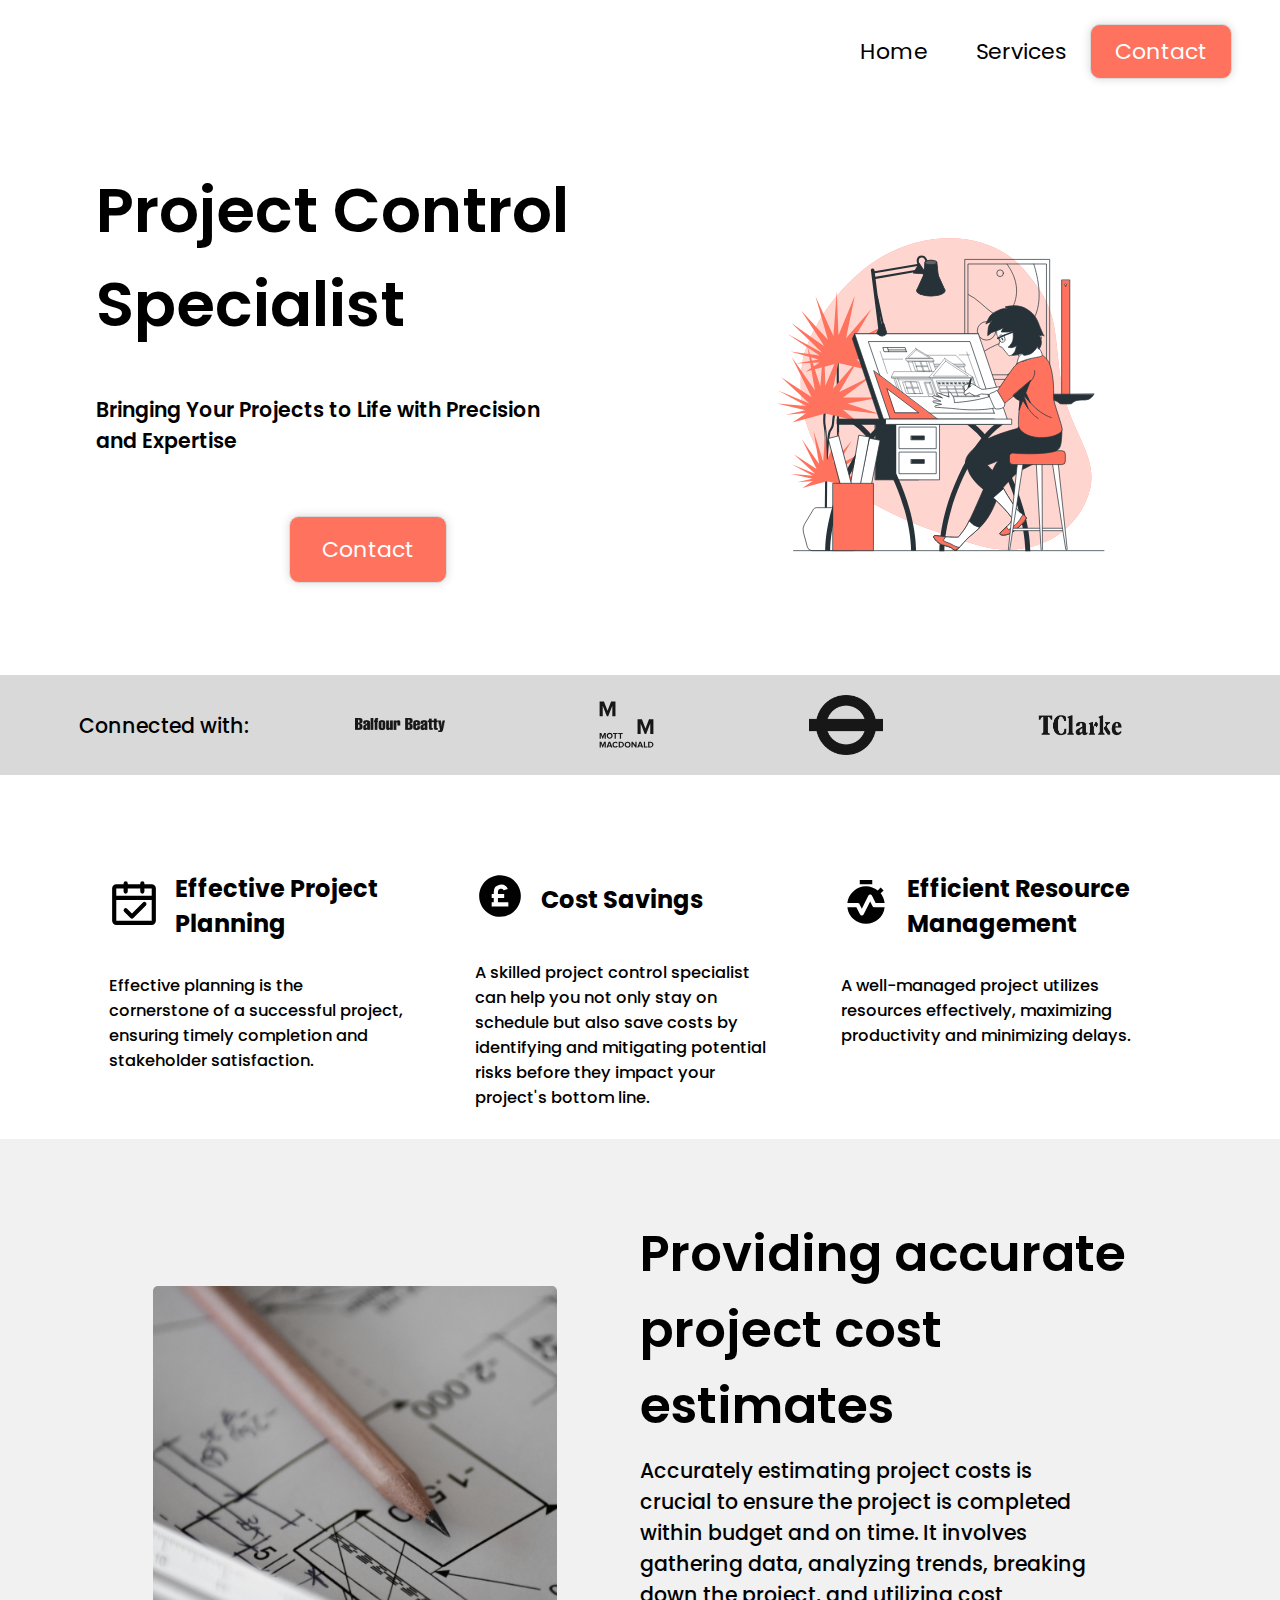
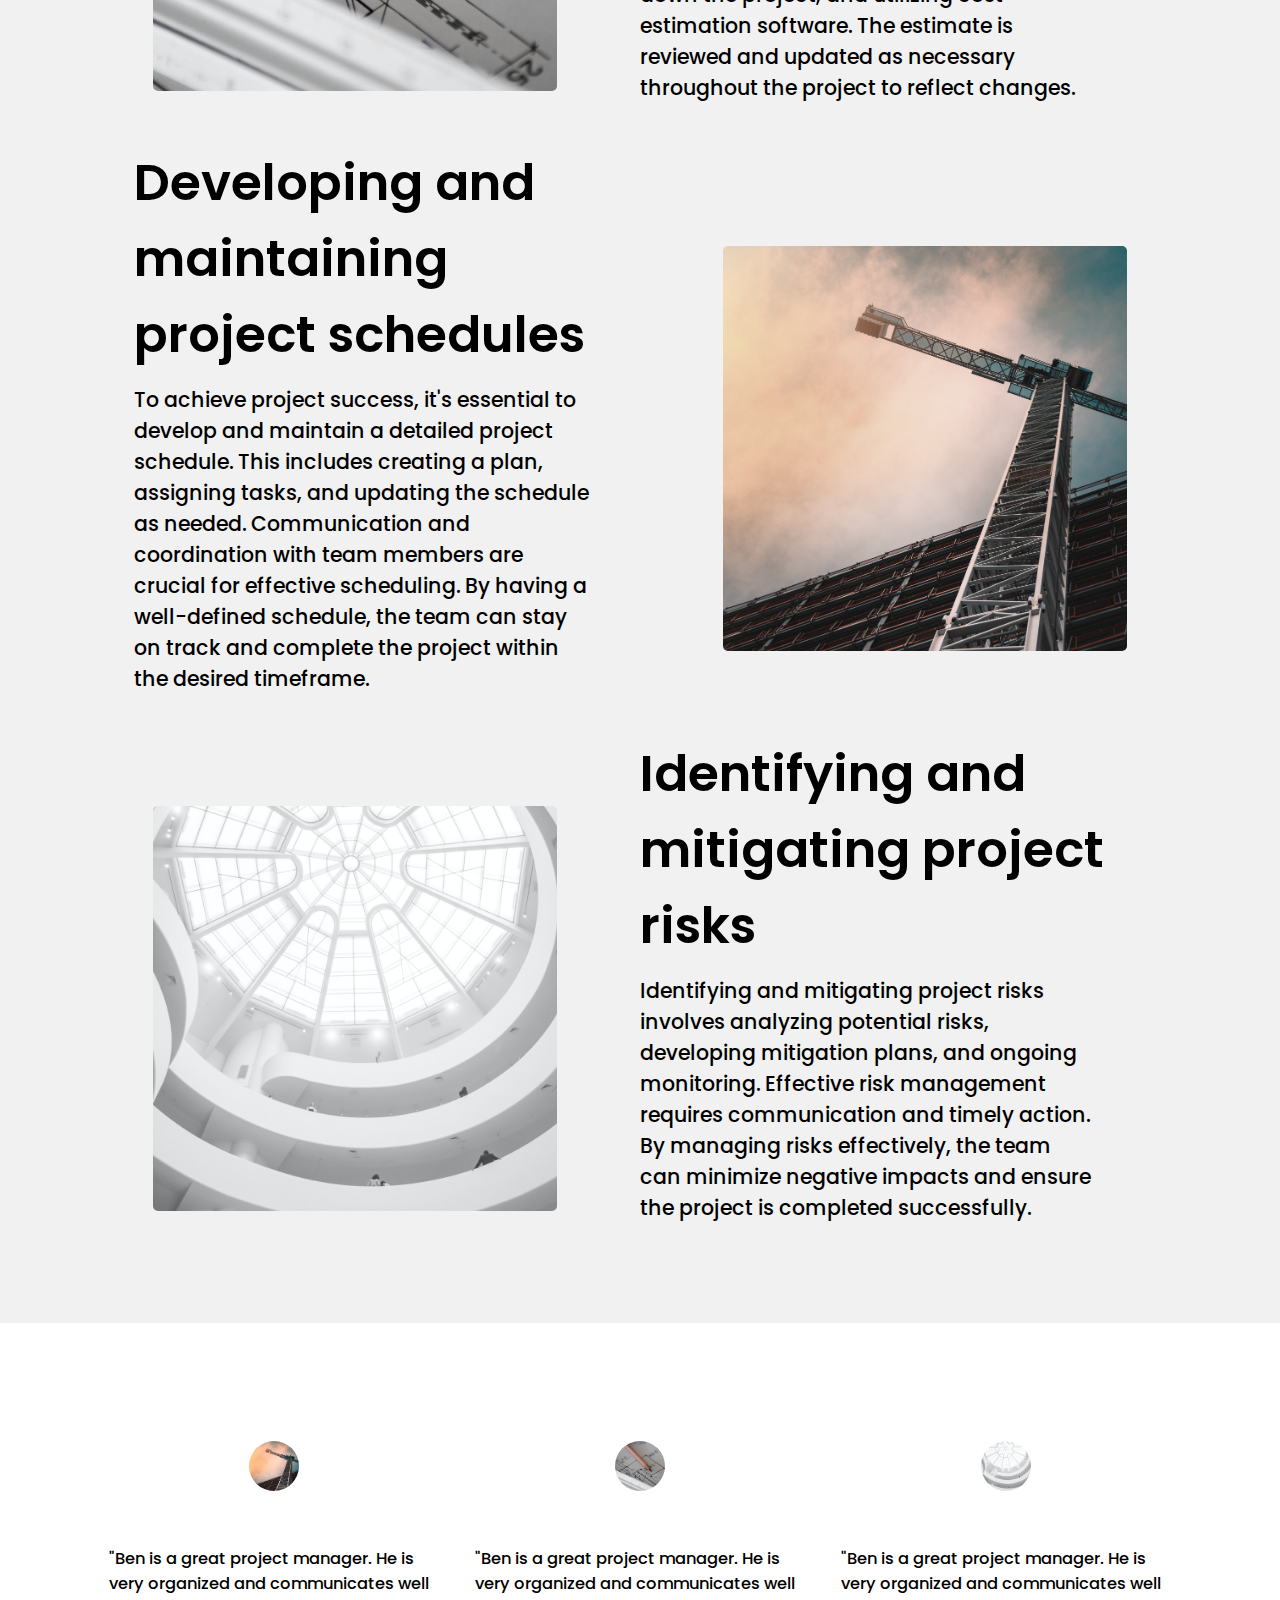
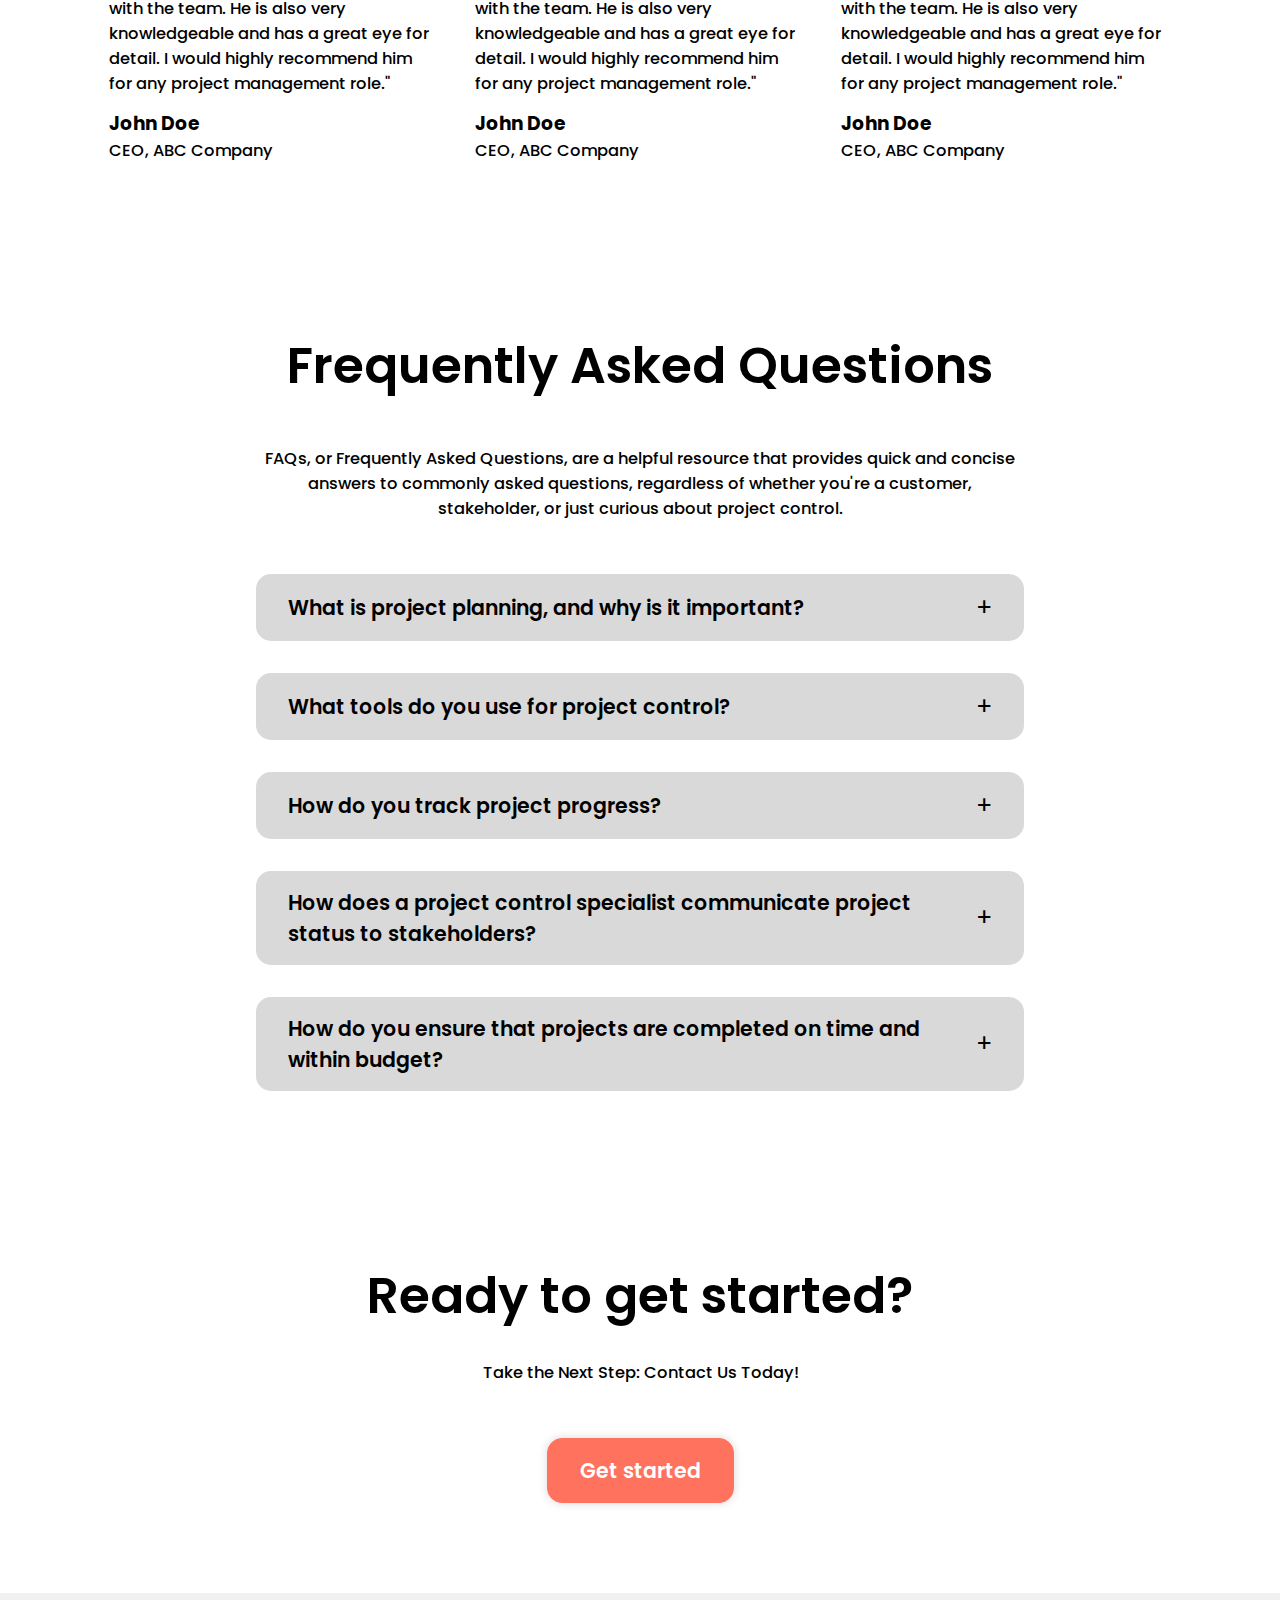
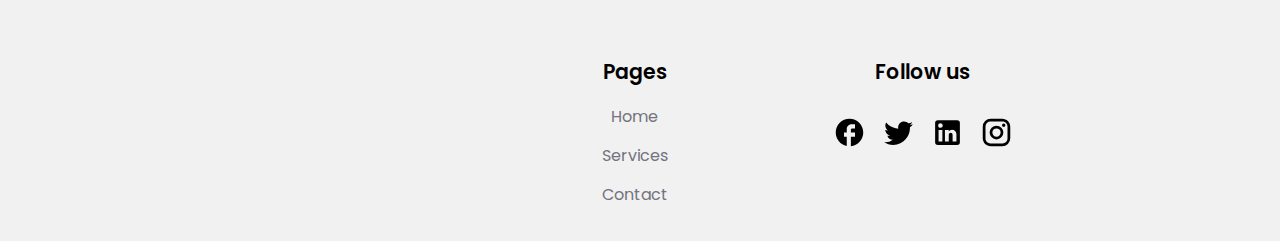
<file: index.html>
<!DOCTYPE html>
<html lang="en">
  <head>
    <meta charset="UTF-8" />
    <meta http-equiv="X-UA-Compatible" content="IE=edge" />
    <meta name="viewport" content="width=device-width, initial-scale=1.0" />
    <link rel="stylesheet" href="style.css" />
    <title>Optima</title>
  </head>
  <body>
    <header>
      <nav class="navbar">
        <!-- create a nav bar at the top of webpage with three links on the right and a logo on the left -->
        <div class="logo">
          <svg
            xmlns="http://www.w3.org/2000/svg"
            width="256"
            height="256"
            viewBox="0 0 256 256"
          >
            <path
              fill="currentColor"
              d="M176 156a12 12 0 1 1-12-12a12 12 0 0 1 12 12Zm-84-12a12 12 0 1 0 12 12a12 12 0 0 0-12-12Zm148 24v24a16 16 0 0 1-16 16H32a16 16 0 0 1-16-16v-22.87a113.38 113.38 0 0 1 35.4-82.41L26.34 61.66a8 8 0 0 1 11.32-11.32L63.82 76.5a111.43 111.43 0 0 1 128.55-.19l26-26a8 8 0 0 1 11.32 11.32L204.82 86.5c.75.71 1.5 1.43 2.24 2.17A111.25 111.25 0 0 1 240 168Zm-16 0a96 96 0 0 0-96-96h-.34C74.91 72.18 32 115.75 32 169.13V192h192Z"
            />
          </svg>
        </div>
        <ul id="nav-links">
          <li class="nav-link"><a href="./index.html">Home</a></li>
          <li class="nav-link"><a href="./products.html">Services</a></li>
          <li class="nav-link" id="contact">
            <a class="CTA" href="./contact.html">Contact</a>
          </li>
        </ul>
        <div class="hamburger-menu">
          <span></span>
          <span></span>
          <span></span>
        </div>
      </nav>
      <div class="hero">
        <div class="hero-text">
          <h1>Project Control Specialist</h1>
          <p>Bringing Your Projects to Life with Precision and Expertise</p>
          <a class="CTA" href="#">Contact</a>
        </div>
        <div class="hero-img">
          <img src="images/Architect-bro.svg" alt="hero-img" />
        </div>
      </div>
      <div class="seen-on">
        <h2>Connected with:</h2>
        <div class="logos">
          <img
            src="images/Balfour_Beatty_logo.svg.png"
            class="invert"
            alt="Balfour Beatty"
          />
          <img
            src="images/mott-macdonald-vector-logo.svg"
            class="invert"
            alt="Mott MacDonald"
          />
          <img src="images/Underground.png" class="invert" alt="wsj" />
          <img class="invert" src="images/tclarke.png" alt="TClarke" />
        </div>
      </div>
    </header>
    <main>
      <section class="cards">
        <div class="card">
          <div class="card-head">
            <div class="card-img">
              <svg
                xmlns="http://www.w3.org/2000/svg"
                width="48"
                height="48"
                viewBox="0 0 48 48"
              >
                <g fill="none" stroke="currentColor" stroke-width="4">
                  <path
                    stroke-linejoin="round"
                    d="M5 19h38v22a2 2 0 0 1-2 2H7a2 2 0 0 1-2-2V19Zm0-9a2 2 0 0 1 2-2h34a2 2 0 0 1 2 2v9H5v-9Z"
                  />
                  <path
                    stroke-linecap="round"
                    stroke-linejoin="round"
                    d="m16 31l6 6l12-12"
                  />
                  <path stroke-linecap="round" d="M16 5v8m16-8v8" />
                </g>
              </svg>
            </div>
            <div class="card-title">
              <h2>Effective Project Planning</h2>
            </div>
          </div>
          <div class="card-inner">
            <p>
              Effective planning is the cornerstone of a successful project,
              ensuring timely completion and stakeholder satisfaction.
            </p>
          </div>
        </div>
        <div class="card">
          <div class="card-head">
            <div class="card-img">
              <svg
                xmlns="http://www.w3.org/2000/svg"
                width="24"
                height="24"
                viewBox="0 0 24 24"
              >
                <path
                  fill="currentColor"
                  d="M12.005 22.003c-5.523 0-10-4.477-10-10s4.477-10 10-10s10 4.477 10 10s-4.477 10-10 10Zm-3-9v2h-1v2h8v-2h-5v-2h3v-2h-3v-1a1.5 1.5 0 0 1 2.76-.815l1.986-.497a3.501 3.501 0 0 0-6.746 1.312v1h-1v2h1Z"
                />
              </svg>
            </div>
            <div class="card-title">
              <h2>Cost Savings</h2>
            </div>
          </div>
          <div class="card-inner">
            <p>
              A skilled project control specialist can help you not only stay on
              schedule but also save costs by identifying and mitigating
              potential risks before they impact your project's bottom line.
            </p>
          </div>
        </div>
        <div class="card">
          <div class="card-head">
            <div class="card-img">
              <svg
                xmlns="http://www.w3.org/2000/svg"
                width="24"
                height="24"
                viewBox="0 0 24 24"
              >
                <path
                  fill="currentColor"
                  d="M9 3V1h6v2H9Zm1 11.75l-1.1-2.2q-.125-.275-.375-.413T8 12H3.05q.375-3.375 2.925-5.688T12 4q1.55 0 2.975.5t2.675 1.45l1.4-1.4l1.4 1.4l-1.4 1.4q.8 1.05 1.275 2.213T20.95 12h-4.325L14.9 8.55q-.275-.575-.9-.575t-.9.575l-3.1 6.2ZM12 22q-3.475 0-6.025-2.313T3.05 14h4.325L9.1 17.45q.275.575.9.575t.9-.575l3.1-6.2l1.1 2.2q.125.275.375.413T16 14h4.95q-.375 3.375-2.925 5.687T12 22Z"
                />
              </svg>
            </div>
            <div class="card-title">
              <h2>Efficient Resource Management</h2>
            </div>
          </div>
          <div class="card-inner">
            <p>
              A well-managed project utilizes resources effectively, maximizing
              productivity and minimizing delays.
            </p>
          </div>
        </div>
      </section>
      <section class="services">
        <div class="service">
          <div class="service-img">
            <img src="images/ben2.jpg" alt="consulting" />
          </div>
          <div class="service-text">
            <h3>Providing accurate project cost estimates</h3>
            <p>
              Accurately estimating project costs is crucial to ensure the
              project is completed within budget and on time. It involves
              gathering data, analyzing trends, breaking down the project, and
              utilizing cost estimation software. The estimate is reviewed and
              updated as necessary throughout the project to reflect changes.
            </p>
          </div>
        </div>
        <div class="service service-reverse">
          <div class="service-img">
            <img src="images/ben1.jpg" alt="management" />
          </div>
          <div class="service-text">
            <h3>Developing and maintaining project schedules</h3>
            <p>
              To achieve project success, it's essential to develop and maintain
              a detailed project schedule. This includes creating a plan,
              assigning tasks, and updating the schedule as needed.
              Communication and coordination with team members are crucial for
              effective scheduling. By having a well-defined schedule, the team
              can stay on track and complete the project within the desired
              timeframe.
            </p>
          </div>
        </div>
        <div class="service">
          <div class="service-img">
            <img src="images/ben3.jpg" alt="consulting" />
          </div>
          <div class="service-text">
            <h3>Identifying and mitigating project risks</h3>
            <p>
              Identifying and mitigating project risks involves analyzing
              potential risks, developing mitigation plans, and ongoing
              monitoring. Effective risk management requires communication and
              timely action. By managing risks effectively, the team can
              minimize negative impacts and ensure the project is completed
              successfully.
            </p>
          </div>
        </div>
      </section>
      <section class="review-cards">
        <div class="review-card">
          <div class="review-card-img">
            <img src="images/ben1.jpg" alt="Ben" />
          </div>
          <div class="review-card-text">
            <p>
              "Ben is a great project manager. He is very organized and
              communicates well with the team. He is also very knowledgeable and
              has a great eye for detail. I would highly recommend him for any
              project management role."
            </p>
            <h3>John Doe</h3>
            <p>CEO, ABC Company</p>
          </div>
        </div>
        <div class="review-card">
          <div class="review-card-img">
            <img src="images/ben2.jpg" alt="Ben" />
          </div>
          <div class="review-card-text">
            <p>
              "Ben is a great project manager. He is very organized and
              communicates well with the team. He is also very knowledgeable and
              has a great eye for detail. I would highly recommend him for any
              project management role."
            </p>
            <h3>John Doe</h3>
            <p>CEO, ABC Company</p>
          </div>
        </div>
        <div class="review-card">
          <div class="review-card-img">
            <img src="images/ben3.jpg" alt="Ben" />
          </div>
          <div class="review-card-text">
            <p>
              "Ben is a great project manager. He is very organized and
              communicates well with the team. He is also very knowledgeable and
              has a great eye for detail. I would highly recommend him for any
              project management role."
            </p>
            <h3>John Doe</h3>
            <p>CEO, ABC Company</p>
          </div>
        </div>
      </section>
      <!-- create accordion for FAQs -->
      <section class="accordion">
        <h2>Frequently Asked Questions</h2>
        <p id="FAQ-more">
          FAQs, or Frequently Asked Questions, are a helpful resource that
          provides quick and concise answers to commonly asked questions,
          regardless of whether you're a customer, stakeholder, or just curious
          about project control.
        </p>
        <div class="accordion-item">
          <div class="accordion-item-header">
            <h3>What is project planning, and why is it important?</h3>
          </div>
          <div class="accordion-item-body">
            <p>
              Project planning is the process of defining project goals,
              identifying tasks, estimating resources, and establishing
              timelines. It's important because it creates a clear and
              structured approach to project execution, minimizes risks, ensures
              efficient resource use, and establishes realistic expectations for
              stakeholders. Effective project planning is crucial for successful
              project completion.
            </p>
          </div>
        </div>
        <div class="accordion-item">
          <div class="accordion-item-header">
            <h3>What tools do you use for project control?</h3>
          </div>
          <div class="accordion-item-body">
            <p>
              Project control specialists use a range of tools to manage and
              control project activities, including project management software,
              Earned Value Management (EVM) tools, risk management software,
              cost estimating software, Gantt charts, change management tools,
              and communication tools. The specific tools used depend on the
              project and stakeholder needs.
            </p>
          </div>
        </div>
        <div class="accordion-item">
          <div class="accordion-item-header">
            <h3>How do you track project progress?</h3>
          </div>
          <div class="accordion-item-body">
            <p>
              A project control specialist tracks project progress by monitoring
              actual project performance against the project plan using progress
              reports, status meetings, and data analysis. They use various
              methods to identify any deviations from the project plan and take
              corrective actions to keep the project on track.
            </p>
          </div>
        </div>
        <div class="accordion-item">
          <div class="accordion-item-header">
            <h3>
              How does a project control specialist communicate project status
              to stakeholders?
            </h3>
          </div>
          <div class="accordion-item-body">
            <p>
              A project control specialist communicates project status to
              stakeholders through regular status reports, meetings, and
              presentations. They provide updates on project progress, budget,
              and timeline. They also highlight any potential risks or issues
              that may impact the project. In addition, they work with project
              team members to gather and report on relevant data, including
              project milestones, deliverables, and other key performance
              indicators. By effectively communicating project status to
              stakeholders, project control specialists ensure that all parties
              are informed and aligned on the project's progress and
              performance.
            </p>
          </div>
        </div>
        <div class="accordion-item">
          <div class="accordion-item-header">
            <h3>
              How do you ensure that projects are completed on time and within
              budget?
            </h3>
          </div>
          <div class="accordion-item-body">
            <p>
              As a project control specialist, they ensure that projects are
              completed on time and within budget by monitoring project progress
              and performance against the project plan. They use various tools
              and techniques to track project costs, schedules, and resources,
              and identify any potential risks or issues that may impact project
              delivery. They also work with the project team to develop
              contingency plans and take corrective actions as needed to keep
              the project on track. Effective communication with stakeholders is
              also crucial to ensuring that all parties are informed and aligned
              on project progress and any changes that may impact the project
              timeline or budget. By proactively managing project risks and
              communicating effectively with stakeholders, project control
              specialists can help ensure that projects are completed on time
              and within budget.
            </p>
          </div>
        </div>
      </section>
      <section class="Call-To-Action">
        <h2>Ready to get started?</h2>
        <p>Take the Next Step: Contact Us Today!</p>
        <a href="./contact.html" class="btn CTA">Get started</a>
      </section>
      <footer>
        <div class="footer-content container">
          <div class="left-box">
            <div class="logo">
              <svg
                xmlns="http://www.w3.org/2000/svg"
                width="256"
                height="256"
                viewBox="0 0 256 256"
              >
                <path
                  fill="currentColor"
                  d="M176 156a12 12 0 1 1-12-12a12 12 0 0 1 12 12Zm-84-12a12 12 0 1 0 12 12a12 12 0 0 0-12-12Zm148 24v24a16 16 0 0 1-16 16H32a16 16 0 0 1-16-16v-22.87a113.38 113.38 0 0 1 35.4-82.41L26.34 61.66a8 8 0 0 1 11.32-11.32L63.82 76.5a111.43 111.43 0 0 1 128.55-.19l26-26a8 8 0 0 1 11.32 11.32L204.82 86.5c.75.71 1.5 1.43 2.24 2.17A111.25 111.25 0 0 1 240 168Zm-16 0a96 96 0 0 0-96-96h-.34C74.91 72.18 32 115.75 32 169.13V192h192Z"
                />
              </svg>
            </div>
          </div>
          <div class="right-box">
            <div class="about">
              <h2>Pages</h2>
              <ul>
                <li>
                  <a class="footer-link" href="./index.html">Home</a>
                </li>
                <li>
                  <a class="footer-link" href="./products.html">Services</a>
                </li>
                <li>
                  <a class="footer-link" href="./contact.html">Contact</a>
                </li>
              </ul>
            </div>
            <div class="social-media">
              <h2>Follow us</h2>
              <ul>
                <li>
                  <a href="#">
                    <svg
                      xmlns="http://www.w3.org/2000/svg"
                      width="24"
                      height="24"
                      viewBox="0 0 24 24"
                    >
                      <path
                        fill="currentColor"
                        d="M22 12c0-5.52-4.48-10-10-10S2 6.48 2 12c0 4.84 3.44 8.87 8 9.8V15H8v-3h2V9.5C10 7.57 11.57 6 13.5 6H16v3h-2c-.55 0-1 .45-1 1v2h3v3h-3v6.95c5.05-.5 9-4.76 9-9.95z"
                      />
                    </svg>
                  </a>
                </li>
                <li>
                  <a href="#">
                    <svg
                      xmlns="http://www.w3.org/2000/svg"
                      width="24"
                      height="24"
                      viewBox="0 0 24 24"
                    >
                      <path
                        fill="currentColor"
                        d="M22.46 6c-.77.35-1.6.58-2.46.69c.88-.53 1.56-1.37 1.88-2.38c-.83.5-1.75.85-2.72 1.05C18.37 4.5 17.26 4 16 4c-2.35 0-4.27 1.92-4.27 4.29c0 .34.04.67.11.98C8.28 9.09 5.11 7.38 3 4.79c-.37.63-.58 1.37-.58 2.15c0 1.49.75 2.81 1.91 3.56c-.71 0-1.37-.2-1.95-.5v.03c0 2.08 1.48 3.82 3.44 4.21a4.22 4.22 0 0 1-1.93.07a4.28 4.28 0 0 0 4 2.98a8.521 8.521 0 0 1-5.33 1.84c-.34 0-.68-.02-1.02-.06C3.44 20.29 5.7 21 8.12 21C16 21 20.33 14.46 20.33 8.79c0-.19 0-.37-.01-.56c.84-.6 1.56-1.36 2.14-2.23Z"
                      />
                    </svg>
                  </a>
                </li>
                <li>
                  <a href="#">
                    <svg
                      xmlns="http://www.w3.org/2000/svg"
                      width="24"
                      height="24"
                      viewBox="0 0 24 24"
                    >
                      <path
                        fill="currentColor"
                        d="M19 3a2 2 0 0 1 2 2v14a2 2 0 0 1-2 2H5a2 2 0 0 1-2-2V5a2 2 0 0 1 2-2h14m-.5 15.5v-5.3a3.26 3.26 0 0 0-3.26-3.26c-.85 0-1.84.52-2.32 1.3v-1.11h-2.79v8.37h2.79v-4.93c0-.77.62-1.4 1.39-1.4a1.4 1.4 0 0 1 1.4 1.4v4.93h2.79M6.88 8.56a1.68 1.68 0 0 0 1.68-1.68c0-.93-.75-1.69-1.68-1.69a1.69 1.69 0 0 0-1.69 1.69c0 .93.76 1.68 1.69 1.68m1.39 9.94v-8.37H5.5v8.37h2.77Z"
                      />
                    </svg>
                  </a>
                </li>
                <li>
                  <a href="#">
                    <svg
                      xmlns="http://www.w3.org/2000/svg"
                      width="24"
                      height="24"
                      viewBox="0 0 24 24"
                    >
                      <path
                        fill="currentColor"
                        d="M7.8 2h8.4C19.4 2 22 4.6 22 7.8v8.4a5.8 5.8 0 0 1-5.8 5.8H7.8C4.6 22 2 19.4 2 16.2V7.8A5.8 5.8 0 0 1 7.8 2m-.2 2A3.6 3.6 0 0 0 4 7.6v8.8C4 18.39 5.61 20 7.6 20h8.8a3.6 3.6 0 0 0 3.6-3.6V7.6C20 5.61 18.39 4 16.4 4H7.6m9.65 1.5a1.25 1.25 0 0 1 1.25 1.25A1.25 1.25 0 0 1 17.25 8A1.25 1.25 0 0 1 16 6.75a1.25 1.25 0 0 1 1.25-1.25M12 7a5 5 0 0 1 5 5a5 5 0 0 1-5 5a5 5 0 0 1-5-5a5 5 0 0 1 5-5m0 2a3 3 0 0 0-3 3a3 3 0 0 0 3 3a3 3 0 0 0 3-3a3 3 0 0 0-3-3Z"
                      />
                    </svg>
                  </a>
                </li>
              </ul>
            </div>
          </div>
        </div>
      </footer>
    </main>
    <script defer src="app.js"></script>
  </body>
</html>
</file>
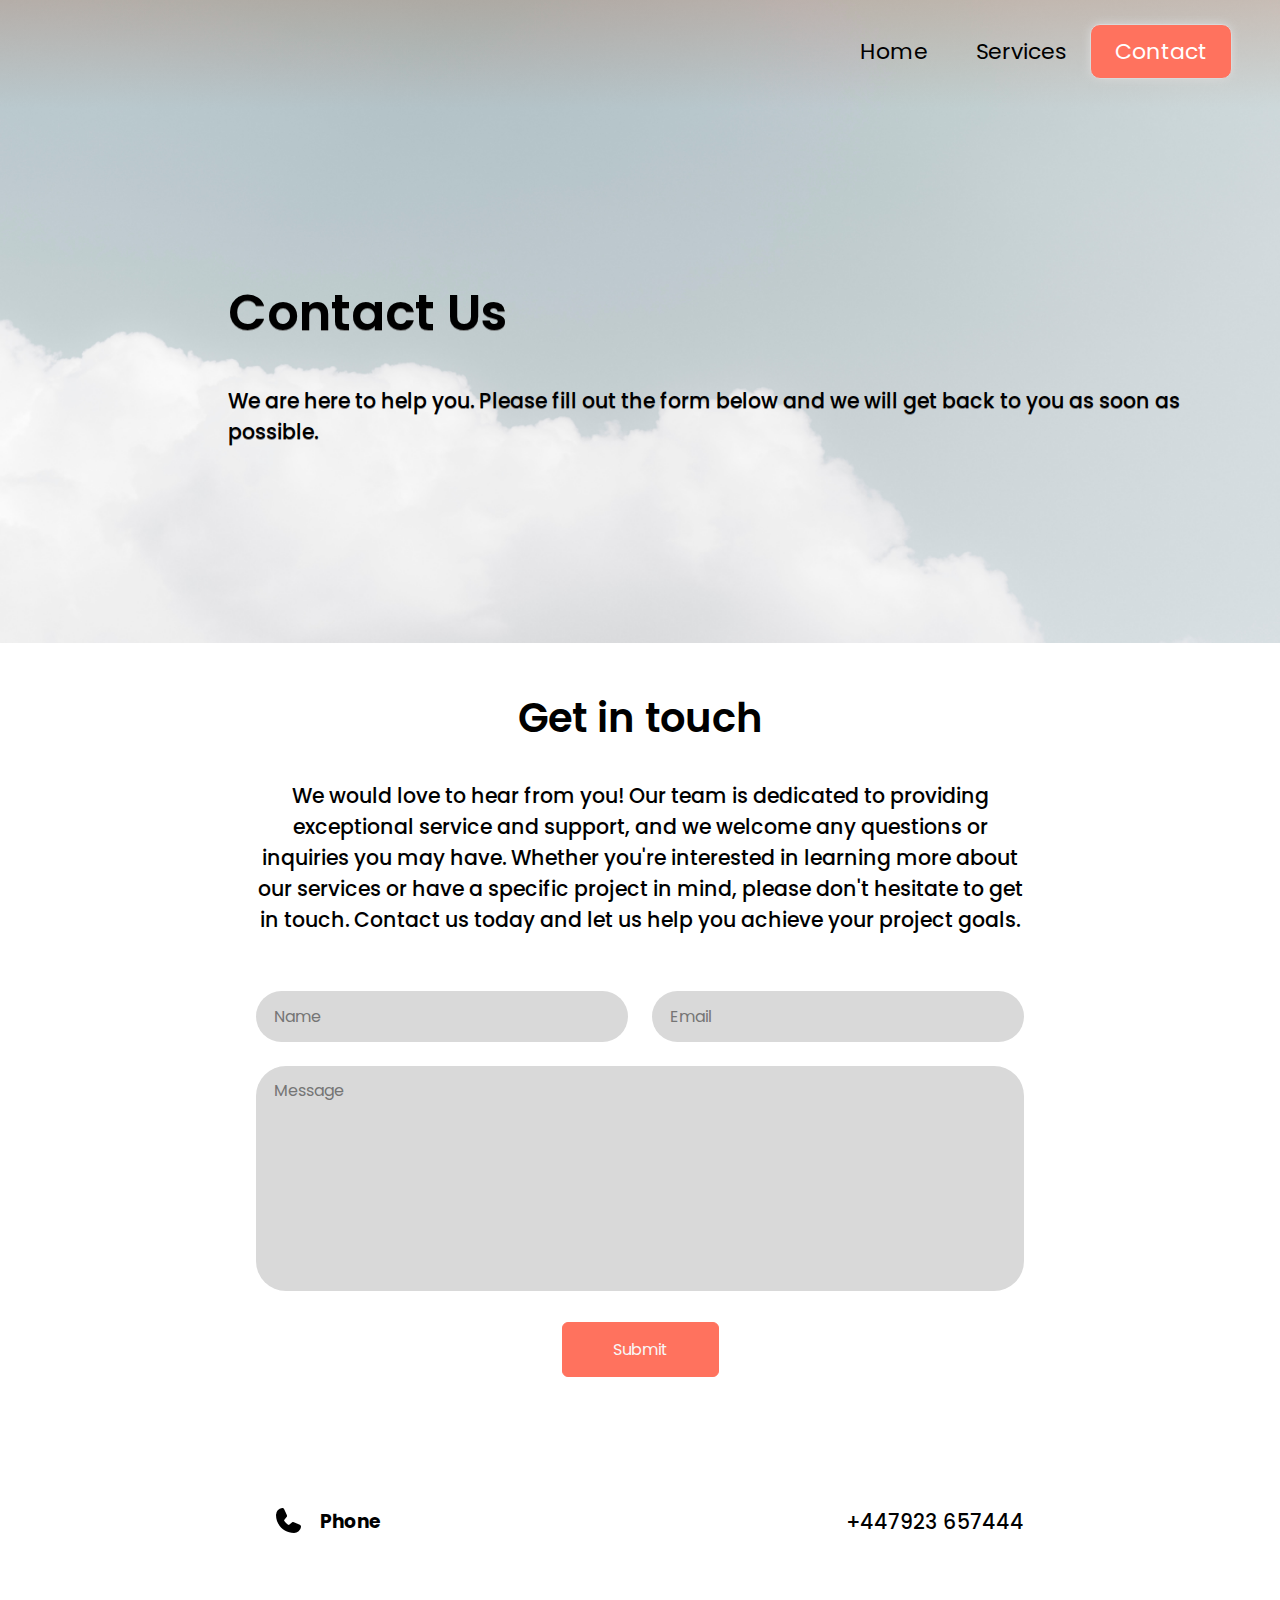
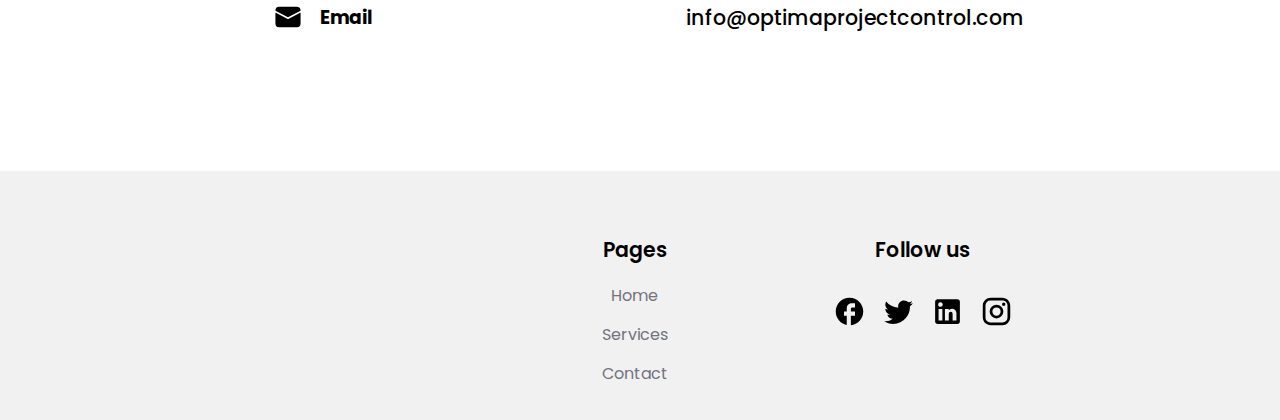
<file: contact.html>
<!DOCTYPE html>
<html lang="en">
  <head>
    <meta charset="UTF-8" />
    <meta http-equiv="X-UA-Compatible" content="IE=edge" />
    <meta name="viewport" content="width=device-width, initial-scale=1.0" />
    <link rel="stylesheet" href="style.css" />
    <title>Optima</title>
  </head>
  <body>
    <header>
      <div class="hero-img1 contact-hero-wrap">
        <nav class="navbar contact-nav">
          <!-- create a nav bar at the top of webpage with three links on the right and a logo on the left -->
          <div class="logo">
            <svg
              xmlns="http://www.w3.org/2000/svg"
              width="256"
              height="256"
              viewBox="0 0 256 256"
            >
              <path
                fill="currentColor"
                d="M176 156a12 12 0 1 1-12-12a12 12 0 0 1 12 12Zm-84-12a12 12 0 1 0 12 12a12 12 0 0 0-12-12Zm148 24v24a16 16 0 0 1-16 16H32a16 16 0 0 1-16-16v-22.87a113.38 113.38 0 0 1 35.4-82.41L26.34 61.66a8 8 0 0 1 11.32-11.32L63.82 76.5a111.43 111.43 0 0 1 128.55-.19l26-26a8 8 0 0 1 11.32 11.32L204.82 86.5c.75.71 1.5 1.43 2.24 2.17A111.25 111.25 0 0 1 240 168Zm-16 0a96 96 0 0 0-96-96h-.34C74.91 72.18 32 115.75 32 169.13V192h192Z"
              />
            </svg>
          </div>
          <ul id="nav-links">
            <li class="nav-link"><a href="./index.html">Home</a></li>
            <li class="nav-link"><a href="./products.html">Services</a></li>
            <li class="nav-link" id="contact">
              <a class="CTA" href="./contact.html">Contact</a>
            </li>
          </ul>
          <div class="hamburger-menu">
            <span></span>
            <span></span>
            <span></span>
          </div>
        </nav>
        <div class="contact-hero prod-hero-text">
          <h1>Contact Us</h1>
          <p>
            We are here to help you. Please fill out the form below and we will
            get back to you as soon as possible.
          </p>
        </div>
      </div>
    </header>
    <main>
      <div class="contact-info">
        <h1 class="prod-about contact-titl">Get in touch</h1>
        <p class="contact-intro">
          We would love to hear from you! Our team is dedicated to providing
          exceptional service and support, and we welcome any questions or
          inquiries you may have. Whether you're interested in learning more
          about our services or have a specific project in mind, please don't
          hesitate to get in touch. Contact us today and let us help you achieve
          your project goals.
        </p>
        <!-- create a contact form -->
        <form
          action="https://formsubmit.co/sanity@duck.com"
          class="contact-form"
          method="POST"
        >
          <input
            type="hidden"
            name="_next"
            value="https://yourdomain.co/thank-you.html"
          />
          <div class="input-control i-c-2">
            <input type="text" required placeholder="Name" name="name" id="" />
            <input
              type="email"
              required
              placeholder="Email"
              name="email"
              id=""
            />
          </div>
          <div class="input-control">
            <input
              type="hidden"
              required
              placeholder="Subject"
              name="_subject"
              value="Write your message here"
              id=""
            />
          </div>
          <div class="input-control">
            <textarea
              name="text"
              id=""
              cols="15"
              rows="8"
              placeholder="Message"
            ></textarea>
          </div>
          <div class="btn-con">
            <button type="submit" class="btn btn2">Submit</button>
          </div>
        </form>
        <div class="contact-information">
          <div class="contact-info-wrap">
            <div class="contact-info-icon">
              <svg
                xmlns="http://www.w3.org/2000/svg"
                width="256"
                height="256"
                viewBox="0 0 256 256"
              >
                <path
                  fill="currentColor"
                  d="M231.88 175.08A56.26 56.26 0 0 1 176 224C96.6 224 32 159.4 32 80a56.26 56.26 0 0 1 48.92-55.88a16 16 0 0 1 16.62 9.52l21.12 47.15v.12A16 16 0 0 1 117.39 96c-.18.27-.37.52-.57.77L96 121.45c7.49 15.22 23.41 31 38.83 38.51l24.34-20.71a8.12 8.12 0 0 1 .75-.56a16 16 0 0 1 15.17-1.4l.13.06l47.11 21.11a16 16 0 0 1 9.55 16.62Z"
                />
              </svg>
              <h3>Phone</h3>
            </div>
            <div class="contact-info-text">
              <p>+447923 657444</p>
            </div>
          </div>
          <div class="contact-info-wrap">
            <div class="contact-info-icon">
              <svg
                xmlns="http://www.w3.org/2000/svg"
                width="28"
                height="28"
                viewBox="0 0 28 28"
              >
                <path
                  fill="currentColor"
                  d="m3 10.124l10.654 5.541a.75.75 0 0 0 .692 0L25 10.125v9.625a3.25 3.25 0 0 1-3.066 3.245L21.75 23H6.25a3.25 3.25 0 0 1-3.245-3.066L3 19.75v-9.626ZM6.25 5h15.5a3.25 3.25 0 0 1 3.245 3.066L25 8.25v.184l-11 5.72l-11-5.72V8.25a3.25 3.25 0 0 1 3.066-3.245L6.25 5h15.5h-15.5Z"
                />
              </svg>
              <h3>Email</h3>
            </div>
            <div class="contact-info-text">
              <p>info@optimaprojectcontrol.com</p>
            </div>
          </div>
        </div>
      </div>
      <footer>
        <div class="footer-content container">
          <div class="left-box">
            <div class="logo">
              <svg
                xmlns="http://www.w3.org/2000/svg"
                width="256"
                height="256"
                viewBox="0 0 256 256"
              >
                <path
                  fill="currentColor"
                  d="M176 156a12 12 0 1 1-12-12a12 12 0 0 1 12 12Zm-84-12a12 12 0 1 0 12 12a12 12 0 0 0-12-12Zm148 24v24a16 16 0 0 1-16 16H32a16 16 0 0 1-16-16v-22.87a113.38 113.38 0 0 1 35.4-82.41L26.34 61.66a8 8 0 0 1 11.32-11.32L63.82 76.5a111.43 111.43 0 0 1 128.55-.19l26-26a8 8 0 0 1 11.32 11.32L204.82 86.5c.75.71 1.5 1.43 2.24 2.17A111.25 111.25 0 0 1 240 168Zm-16 0a96 96 0 0 0-96-96h-.34C74.91 72.18 32 115.75 32 169.13V192h192Z"
                />
              </svg>
            </div>
          </div>
          <div class="right-box">
            <div class="about">
              <h2>Pages</h2>
              <ul>
                <li>
                  <a class="footer-link" href="./index.html">Home</a>
                </li>
                <li>
                  <a class="footer-link" href="./products.html">Services</a>
                </li>
                <li>
                  <a class="footer-link" href="./contact.html">Contact</a>
                </li>
              </ul>
            </div>
            <div class="social-media">
              <h2>Follow us</h2>
              <ul>
                <li>
                  <a href="#">
                    <svg
                      xmlns="http://www.w3.org/2000/svg"
                      width="24"
                      height="24"
                      viewBox="0 0 24 24"
                    >
                      <path
                        fill="currentColor"
                        d="M22 12c0-5.52-4.48-10-10-10S2 6.48 2 12c0 4.84 3.44 8.87 8 9.8V15H8v-3h2V9.5C10 7.57 11.57 6 13.5 6H16v3h-2c-.55 0-1 .45-1 1v2h3v3h-3v6.95c5.05-.5 9-4.76 9-9.95z"
                      />
                    </svg>
                  </a>
                </li>
                <li>
                  <a href="#">
                    <svg
                      xmlns="http://www.w3.org/2000/svg"
                      width="24"
                      height="24"
                      viewBox="0 0 24 24"
                    >
                      <path
                        fill="currentColor"
                        d="M22.46 6c-.77.35-1.6.58-2.46.69c.88-.53 1.56-1.37 1.88-2.38c-.83.5-1.75.85-2.72 1.05C18.37 4.5 17.26 4 16 4c-2.35 0-4.27 1.92-4.27 4.29c0 .34.04.67.11.98C8.28 9.09 5.11 7.38 3 4.79c-.37.63-.58 1.37-.58 2.15c0 1.49.75 2.81 1.91 3.56c-.71 0-1.37-.2-1.95-.5v.03c0 2.08 1.48 3.82 3.44 4.21a4.22 4.22 0 0 1-1.93.07a4.28 4.28 0 0 0 4 2.98a8.521 8.521 0 0 1-5.33 1.84c-.34 0-.68-.02-1.02-.06C3.44 20.29 5.7 21 8.12 21C16 21 20.33 14.46 20.33 8.79c0-.19 0-.37-.01-.56c.84-.6 1.56-1.36 2.14-2.23Z"
                      />
                    </svg>
                  </a>
                </li>
                <li>
                  <a href="#">
                    <svg
                      xmlns="http://www.w3.org/2000/svg"
                      width="24"
                      height="24"
                      viewBox="0 0 24 24"
                    >
                      <path
                        fill="currentColor"
                        d="M19 3a2 2 0 0 1 2 2v14a2 2 0 0 1-2 2H5a2 2 0 0 1-2-2V5a2 2 0 0 1 2-2h14m-.5 15.5v-5.3a3.26 3.26 0 0 0-3.26-3.26c-.85 0-1.84.52-2.32 1.3v-1.11h-2.79v8.37h2.79v-4.93c0-.77.62-1.4 1.39-1.4a1.4 1.4 0 0 1 1.4 1.4v4.93h2.79M6.88 8.56a1.68 1.68 0 0 0 1.68-1.68c0-.93-.75-1.69-1.68-1.69a1.69 1.69 0 0 0-1.69 1.69c0 .93.76 1.68 1.69 1.68m1.39 9.94v-8.37H5.5v8.37h2.77Z"
                      />
                    </svg>
                  </a>
                </li>
                <li>
                  <a href="#">
                    <svg
                      xmlns="http://www.w3.org/2000/svg"
                      width="24"
                      height="24"
                      viewBox="0 0 24 24"
                    >
                      <path
                        fill="currentColor"
                        d="M7.8 2h8.4C19.4 2 22 4.6 22 7.8v8.4a5.8 5.8 0 0 1-5.8 5.8H7.8C4.6 22 2 19.4 2 16.2V7.8A5.8 5.8 0 0 1 7.8 2m-.2 2A3.6 3.6 0 0 0 4 7.6v8.8C4 18.39 5.61 20 7.6 20h8.8a3.6 3.6 0 0 0 3.6-3.6V7.6C20 5.61 18.39 4 16.4 4H7.6m9.65 1.5a1.25 1.25 0 0 1 1.25 1.25A1.25 1.25 0 0 1 17.25 8A1.25 1.25 0 0 1 16 6.75a1.25 1.25 0 0 1 1.25-1.25M12 7a5 5 0 0 1 5 5a5 5 0 0 1-5 5a5 5 0 0 1-5-5a5 5 0 0 1 5-5m0 2a3 3 0 0 0-3 3a3 3 0 0 0 3 3a3 3 0 0 0 3-3a3 3 0 0 0-3-3Z"
                      />
                    </svg>
                  </a>
                </li>
              </ul>
            </div>
          </div>
        </div>
      </footer>
    </main>
  </body>
</html>
</file>
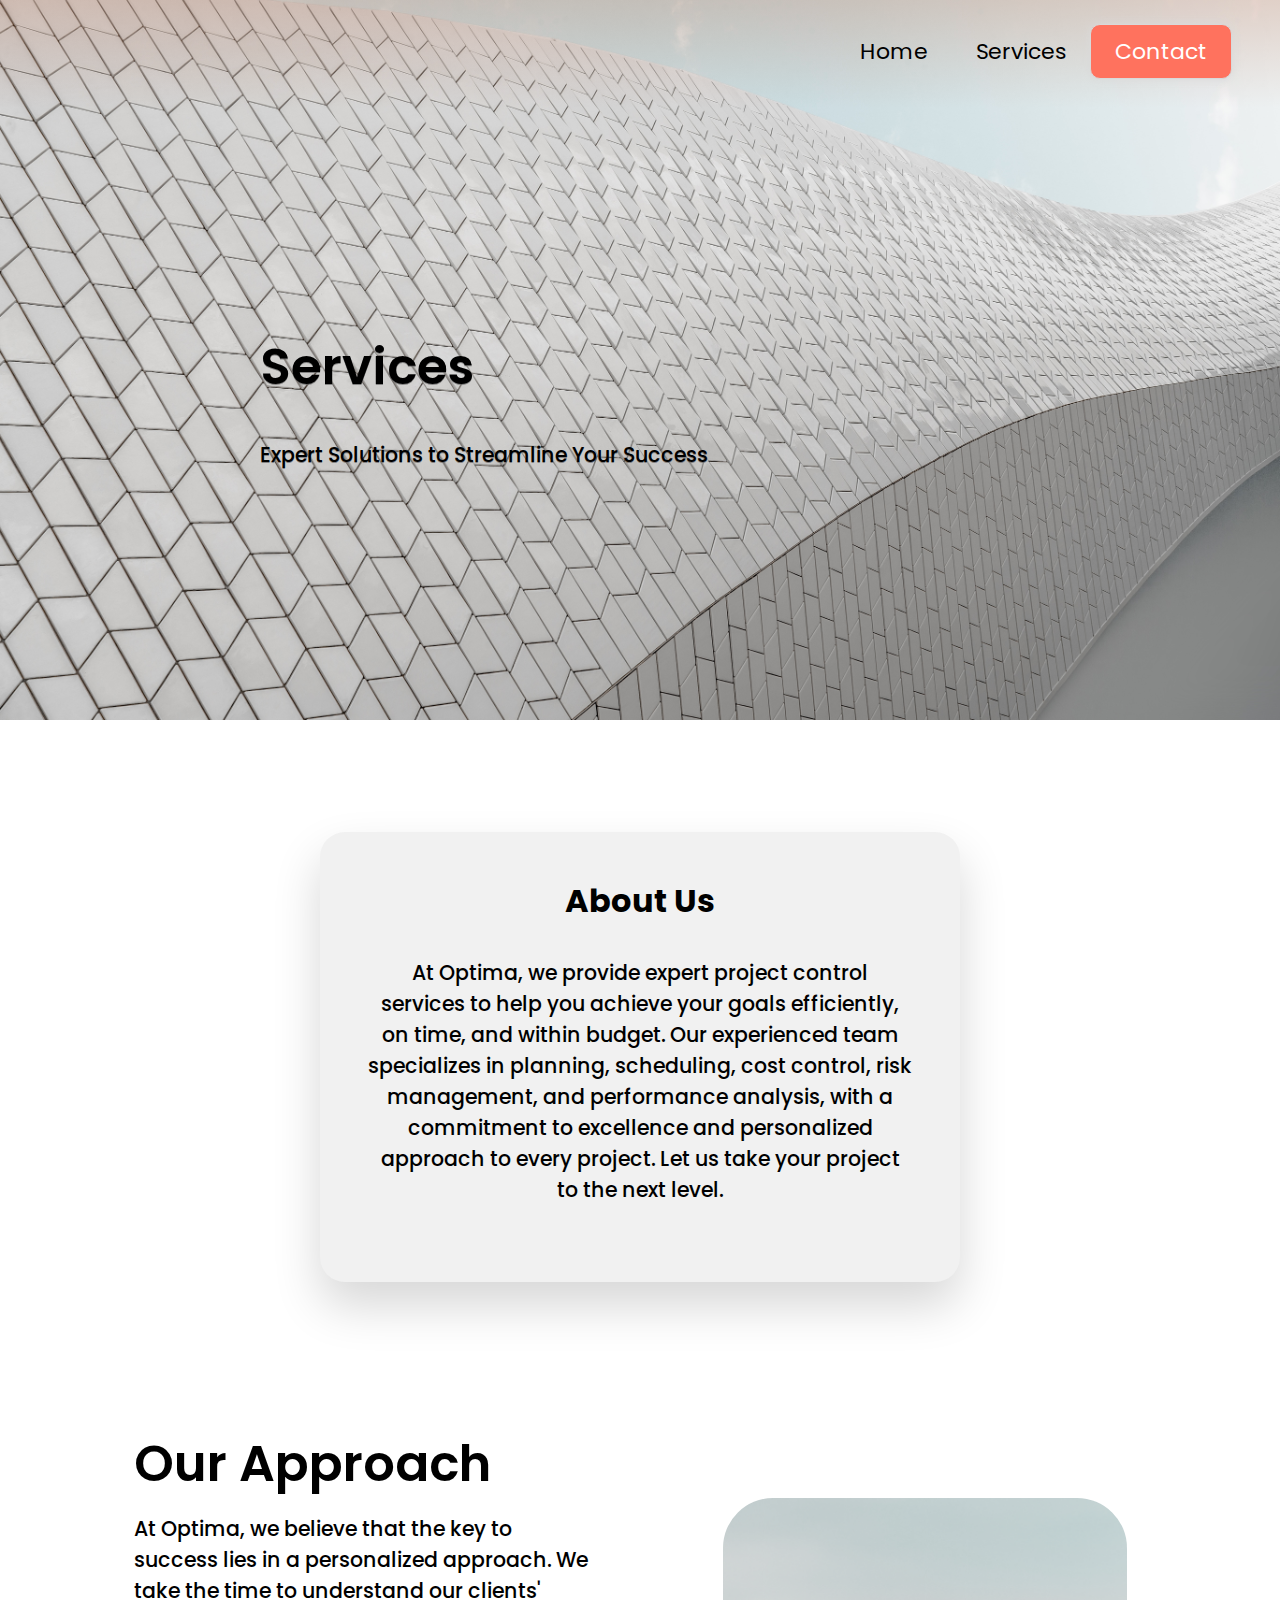
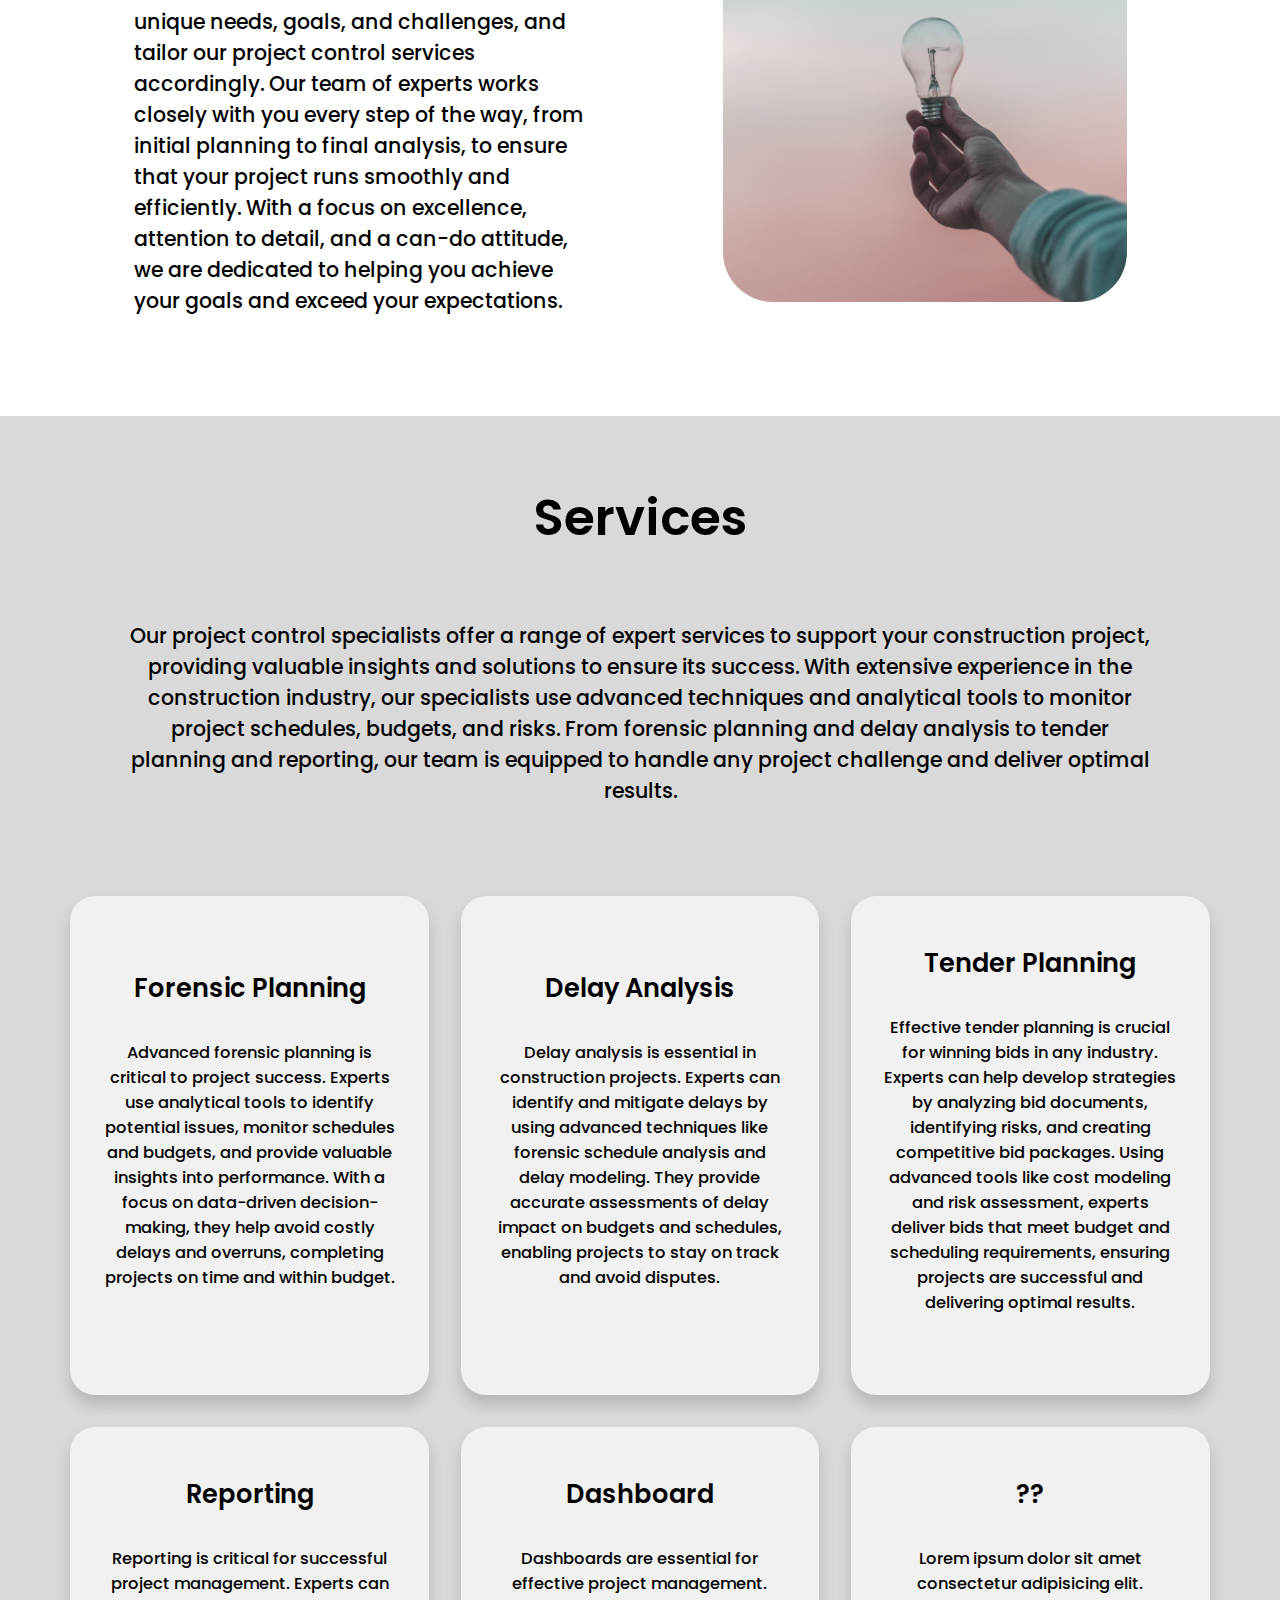
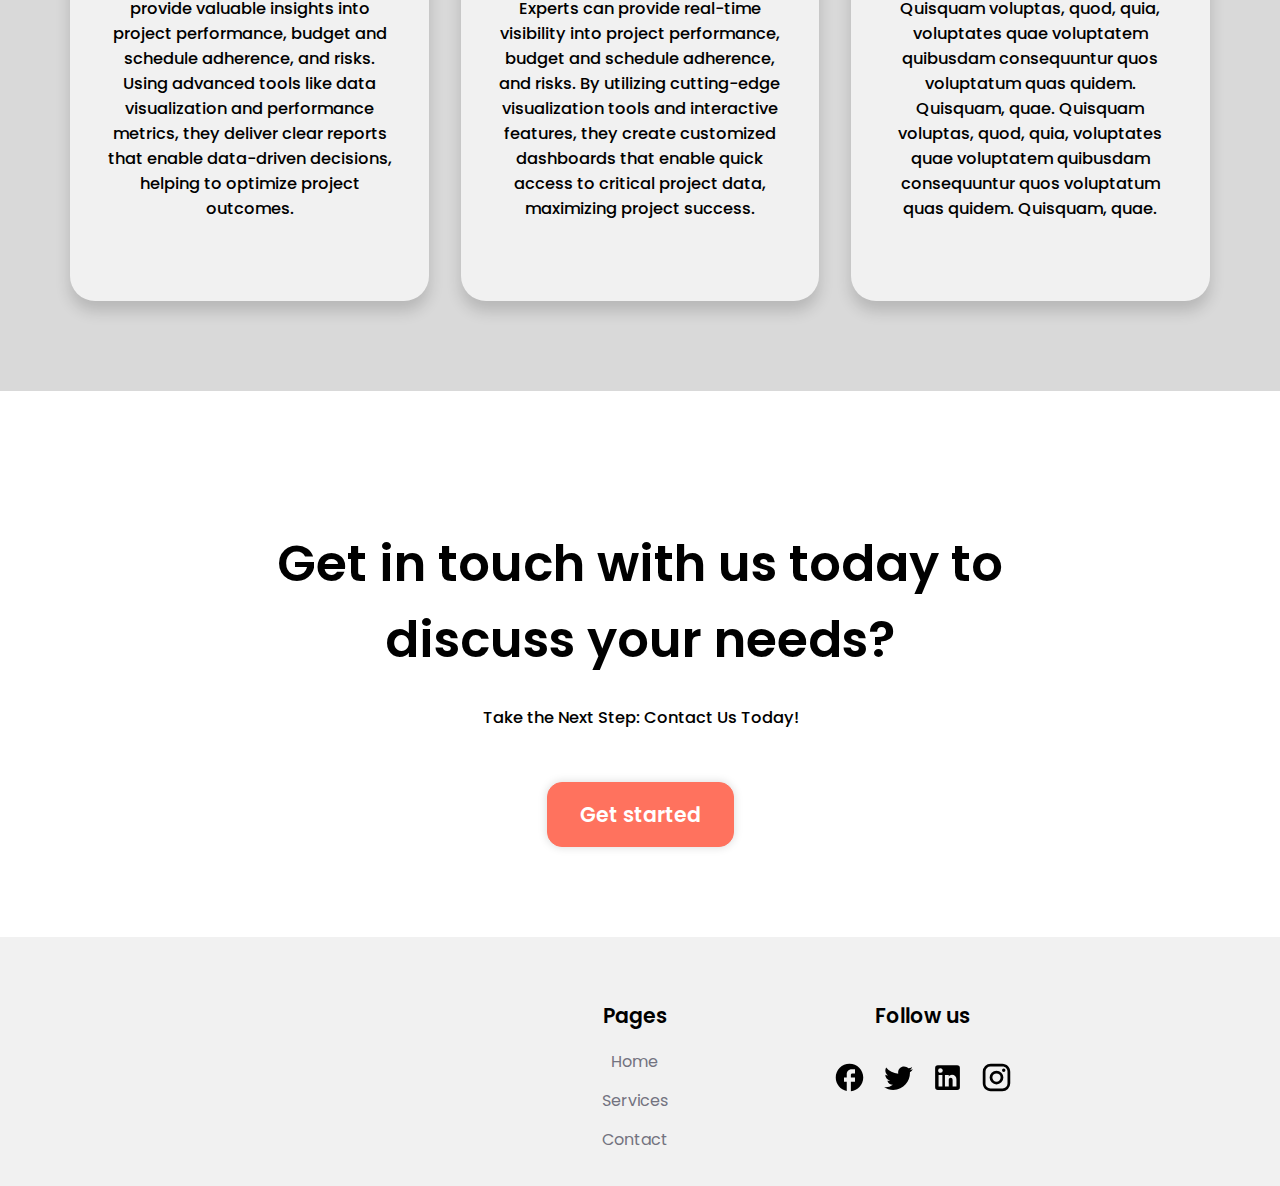
<file: products.html>
<!DOCTYPE html>
<html lang="en">
  <head>
    <meta charset="UTF-8" />
    <meta http-equiv="X-UA-Compatible" content="IE=edge" />
    <meta name="viewport" content="width=device-width, initial-scale=1.0" />
    <link rel="stylesheet" href="style.css" />
    <title>Optima</title>
  </head>
  <body>
    <header>
      <div class="hero-img1">
        <nav class="navbar contact-nav">
          <!-- create a nav bar at the top of webpage with three links on the right and a logo on the left -->
          <div class="logo">
            <svg
              xmlns="http://www.w3.org/2000/svg"
              width="256"
              height="256"
              viewBox="0 0 256 256"
            >
              <path
                fill="currentColor"
                d="M176 156a12 12 0 1 1-12-12a12 12 0 0 1 12 12Zm-84-12a12 12 0 1 0 12 12a12 12 0 0 0-12-12Zm148 24v24a16 16 0 0 1-16 16H32a16 16 0 0 1-16-16v-22.87a113.38 113.38 0 0 1 35.4-82.41L26.34 61.66a8 8 0 0 1 11.32-11.32L63.82 76.5a111.43 111.43 0 0 1 128.55-.19l26-26a8 8 0 0 1 11.32 11.32L204.82 86.5c.75.71 1.5 1.43 2.24 2.17A111.25 111.25 0 0 1 240 168Zm-16 0a96 96 0 0 0-96-96h-.34C74.91 72.18 32 115.75 32 169.13V192h192Z"
              />
            </svg>
          </div>
          <ul id="nav-links">
            <li class="nav-link"><a href="./index.html">Home</a></li>
            <li class="nav-link"><a href="./products.html">Services</a></li>
            <li class="nav-link" id="contact">
              <a class="CTA" href="./contact.html">Contact</a>
            </li>
          </ul>
          <div class="hamburger-menu">
            <span></span>
            <span></span>
            <span></span>
          </div>
        </nav>
        <div class="prod-hero">
          <div class="prod-hero-text">
            <h1>Services</h1>
            <p>Expert Solutions to Streamline Your Success</p>
          </div>
        </div>
      </div>
    </header>
    <main>
      <div class="prod-about-box">
        <h1 class="prod-about">About Us</h1>
        <p>
          At Optima, we provide expert project control services to help you
          achieve your goals efficiently, on time, and within budget. Our
          experienced team specializes in planning, scheduling, cost control,
          risk management, and performance analysis, with a commitment to
          excellence and personalized approach to every project. Let us take
          your project to the next level.
        </p>
      </div>
      <section class="services services-prod">
        <div class="service service-reverse">
          <div class="service-img prod">
            <img src="images/approach.jpg" alt="Approach" />
          </div>
          <div class="service-text">
            <h3>Our Approach</h3>
            <p>
              At Optima, we believe that the key to success lies in a
              personalized approach. We take the time to understand our clients'
              unique needs, goals, and challenges, and tailor our project
              control services accordingly. Our team of experts works closely
              with you every step of the way, from initial planning to final
              analysis, to ensure that your project runs smoothly and
              efficiently. With a focus on excellence, attention to detail, and
              a can-do attitude, we are dedicated to helping you achieve your
              goals and exceed your expectations.
            </p>
          </div>
        </div>
      </section>
      <div class="card-wrap">
        <h1 class="prod-about prod-serv">Services</h1>
        <p class="contact-intro serv">
          Our project control specialists offer a range of expert services to
          support your construction project, providing valuable insights and
          solutions to ensure its success. With extensive experience in the
          construction industry, our specialists use advanced techniques and
          analytical tools to monitor project schedules, budgets, and risks.
          From forensic planning and delay analysis to tender planning and
          reporting, our team is equipped to handle any project challenge and
          deliver optimal results.
        </p>
        <section class="prod-cards">
          <div class="prod-card">
            <div class="prod-card-text">
              <h3>Forensic Planning</h3>
              <p>
                Advanced forensic planning is critical to project success.
                Experts use analytical tools to identify potential issues,
                monitor schedules and budgets, and provide valuable insights
                into performance. With a focus on data-driven decision-making,
                they help avoid costly delays and overruns, completing projects
                on time and within budget.
              </p>
            </div>
          </div>
          <div class="prod-card">
            <div class="prod-card-text">
              <h3>Delay Analysis</h3>
              <p>
                Delay analysis is essential in construction projects. Experts
                can identify and mitigate delays by using advanced techniques
                like forensic schedule analysis and delay modeling. They provide
                accurate assessments of delay impact on budgets and schedules,
                enabling projects to stay on track and avoid disputes.
              </p>
            </div>
          </div>
          <div class="prod-card">
            <div class="prod-card-text">
              <h3>Tender Planning</h3>
              <p>
                Effective tender planning is crucial for winning bids in any
                industry. Experts can help develop strategies by analyzing bid
                documents, identifying risks, and creating competitive bid
                packages. Using advanced tools like cost modeling and risk
                assessment, experts deliver bids that meet budget and scheduling
                requirements, ensuring projects are successful and delivering
                optimal results.
              </p>
            </div>
          </div>
          <div class="prod-card">
            <div class="prod-card-text">
              <h3>Reporting</h3>
              <p>
                Reporting is critical for successful project management. Experts
                can provide valuable insights into project performance, budget
                and schedule adherence, and risks. Using advanced tools like
                data visualization and performance metrics, they deliver clear
                reports that enable data-driven decisions, helping to optimize
                project outcomes.
              </p>
            </div>
          </div>
          <div class="prod-card">
            <div class="prod-card-text">
              <h3>Dashboard</h3>
              <p>
                Dashboards are essential for effective project management.
                Experts can provide real-time visibility into project
                performance, budget and schedule adherence, and risks. By
                utilizing cutting-edge visualization tools and interactive
                features, they create customized dashboards that enable quick
                access to critical project data, maximizing project success.
              </p>
            </div>
          </div>
          <div class="prod-card">
            <div class="prod-card-text">
              <h3>??</h3>
              <p>
                Lorem ipsum dolor sit amet consectetur adipisicing elit.
                Quisquam voluptas, quod, quia, voluptates quae voluptatem
                quibusdam consequuntur quos voluptatum quas quidem. Quisquam,
                quae. Quisquam voluptas, quod, quia, voluptates quae voluptatem
                quibusdam consequuntur quos voluptatum quas quidem. Quisquam,
                quae.
              </p>
            </div>
          </div>
        </section>
      </div>
      <section class="Call-To-Action">
        <h2>Get in touch with us today to discuss your needs?</h2>
        <p>Take the Next Step: Contact Us Today!</p>
        <a href="./contact.html" class="btn CTA">Get started</a>
      </section>
      <footer>
        <div class="footer-content container">
          <div class="left-box">
            <div class="logo">
              <svg
                xmlns="http://www.w3.org/2000/svg"
                width="256"
                height="256"
                viewBox="0 0 256 256"
              >
                <path
                  fill="currentColor"
                  d="M176 156a12 12 0 1 1-12-12a12 12 0 0 1 12 12Zm-84-12a12 12 0 1 0 12 12a12 12 0 0 0-12-12Zm148 24v24a16 16 0 0 1-16 16H32a16 16 0 0 1-16-16v-22.87a113.38 113.38 0 0 1 35.4-82.41L26.34 61.66a8 8 0 0 1 11.32-11.32L63.82 76.5a111.43 111.43 0 0 1 128.55-.19l26-26a8 8 0 0 1 11.32 11.32L204.82 86.5c.75.71 1.5 1.43 2.24 2.17A111.25 111.25 0 0 1 240 168Zm-16 0a96 96 0 0 0-96-96h-.34C74.91 72.18 32 115.75 32 169.13V192h192Z"
                />
              </svg>
            </div>
          </div>
          <div class="right-box">
            <div class="about">
              <h2>Pages</h2>
              <ul>
                <li>
                  <a class="footer-link" href="./index.html">Home</a>
                </li>
                <li>
                  <a class="footer-link" href="./products.html">Services</a>
                </li>
                <li>
                  <a class="footer-link" href="./contact.html">Contact</a>
                </li>
              </ul>
            </div>
            <div class="social-media">
              <h2>Follow us</h2>
              <ul>
                <li>
                  <a href="#">
                    <svg
                      xmlns="http://www.w3.org/2000/svg"
                      width="24"
                      height="24"
                      viewBox="0 0 24 24"
                    >
                      <path
                        fill="currentColor"
                        d="M22 12c0-5.52-4.48-10-10-10S2 6.48 2 12c0 4.84 3.44 8.87 8 9.8V15H8v-3h2V9.5C10 7.57 11.57 6 13.5 6H16v3h-2c-.55 0-1 .45-1 1v2h3v3h-3v6.95c5.05-.5 9-4.76 9-9.95z"
                      />
                    </svg>
                  </a>
                </li>
                <li>
                  <a href="#">
                    <svg
                      xmlns="http://www.w3.org/2000/svg"
                      width="24"
                      height="24"
                      viewBox="0 0 24 24"
                    >
                      <path
                        fill="currentColor"
                        d="M22.46 6c-.77.35-1.6.58-2.46.69c.88-.53 1.56-1.37 1.88-2.38c-.83.5-1.75.85-2.72 1.05C18.37 4.5 17.26 4 16 4c-2.35 0-4.27 1.92-4.27 4.29c0 .34.04.67.11.98C8.28 9.09 5.11 7.38 3 4.79c-.37.63-.58 1.37-.58 2.15c0 1.49.75 2.81 1.91 3.56c-.71 0-1.37-.2-1.95-.5v.03c0 2.08 1.48 3.82 3.44 4.21a4.22 4.22 0 0 1-1.93.07a4.28 4.28 0 0 0 4 2.98a8.521 8.521 0 0 1-5.33 1.84c-.34 0-.68-.02-1.02-.06C3.44 20.29 5.7 21 8.12 21C16 21 20.33 14.46 20.33 8.79c0-.19 0-.37-.01-.56c.84-.6 1.56-1.36 2.14-2.23Z"
                      />
                    </svg>
                  </a>
                </li>
                <li>
                  <a href="#">
                    <svg
                      xmlns="http://www.w3.org/2000/svg"
                      width="24"
                      height="24"
                      viewBox="0 0 24 24"
                    >
                      <path
                        fill="currentColor"
                        d="M19 3a2 2 0 0 1 2 2v14a2 2 0 0 1-2 2H5a2 2 0 0 1-2-2V5a2 2 0 0 1 2-2h14m-.5 15.5v-5.3a3.26 3.26 0 0 0-3.26-3.26c-.85 0-1.84.52-2.32 1.3v-1.11h-2.79v8.37h2.79v-4.93c0-.77.62-1.4 1.39-1.4a1.4 1.4 0 0 1 1.4 1.4v4.93h2.79M6.88 8.56a1.68 1.68 0 0 0 1.68-1.68c0-.93-.75-1.69-1.68-1.69a1.69 1.69 0 0 0-1.69 1.69c0 .93.76 1.68 1.69 1.68m1.39 9.94v-8.37H5.5v8.37h2.77Z"
                      />
                    </svg>
                  </a>
                </li>
                <li>
                  <a href="#">
                    <svg
                      xmlns="http://www.w3.org/2000/svg"
                      width="24"
                      height="24"
                      viewBox="0 0 24 24"
                    >
                      <path
                        fill="currentColor"
                        d="M7.8 2h8.4C19.4 2 22 4.6 22 7.8v8.4a5.8 5.8 0 0 1-5.8 5.8H7.8C4.6 22 2 19.4 2 16.2V7.8A5.8 5.8 0 0 1 7.8 2m-.2 2A3.6 3.6 0 0 0 4 7.6v8.8C4 18.39 5.61 20 7.6 20h8.8a3.6 3.6 0 0 0 3.6-3.6V7.6C20 5.61 18.39 4 16.4 4H7.6m9.65 1.5a1.25 1.25 0 0 1 1.25 1.25A1.25 1.25 0 0 1 17.25 8A1.25 1.25 0 0 1 16 6.75a1.25 1.25 0 0 1 1.25-1.25M12 7a5 5 0 0 1 5 5a5 5 0 0 1-5 5a5 5 0 0 1-5-5a5 5 0 0 1 5-5m0 2a3 3 0 0 0-3 3a3 3 0 0 0 3 3a3 3 0 0 0 3-3a3 3 0 0 0-3-3Z"
                      />
                    </svg>
                  </a>
                </li>
              </ul>
            </div>
          </div>
        </div>
      </footer>
    </main>
  </body>
</html>
</file>
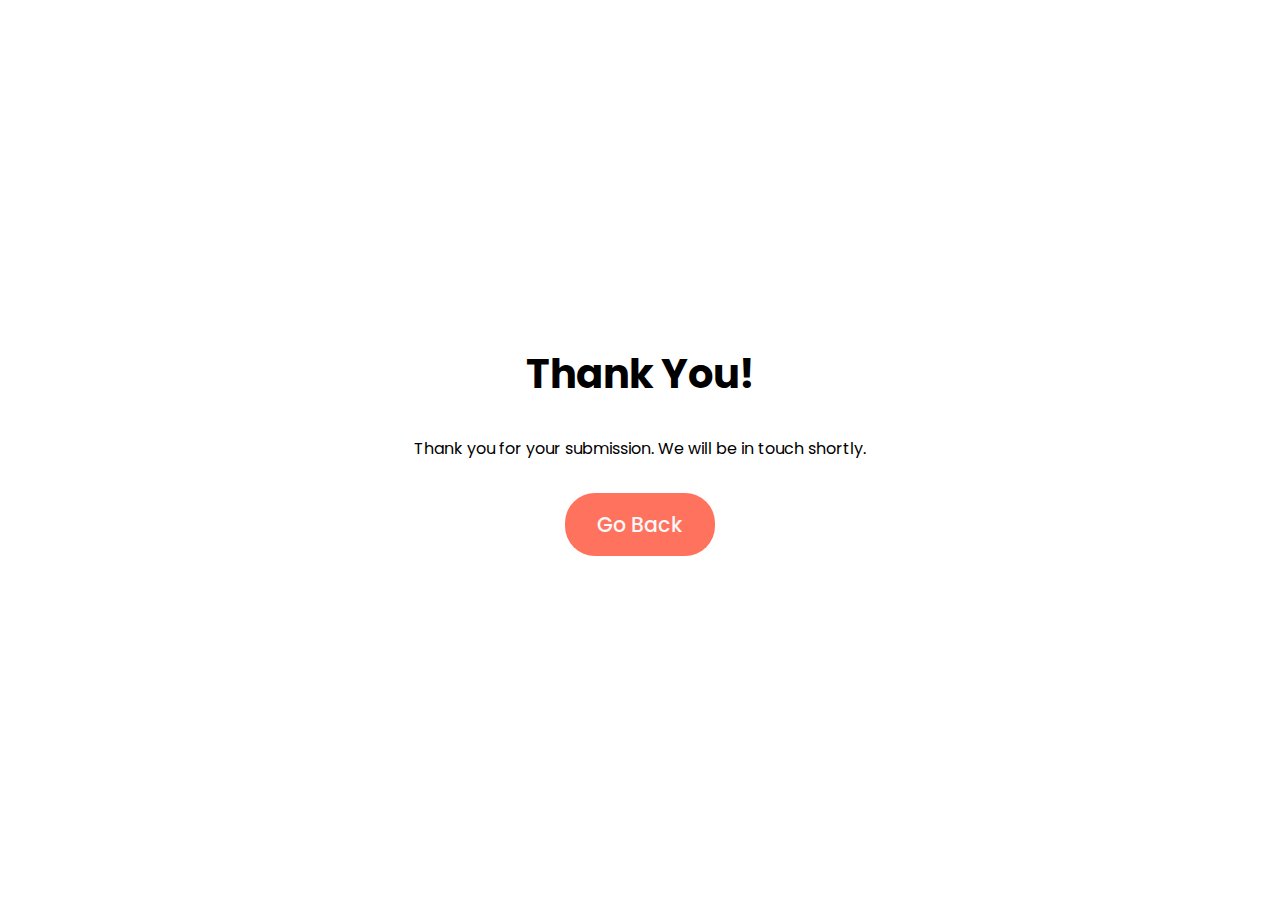
<file: thank-you.html>
<!DOCTYPE html>
<html lang="en">
  <head>
    <meta charset="UTF-8" />
    <meta http-equiv="X-UA-Compatible" content="IE=edge" />
    <meta name="viewport" content="width=device-width, initial-scale=1.0" />
    <link rel="stylesheet" href="style.css" />
    <title>Thank You!</title>
  </head>
  <body>
    <main id="thanks">
      <h1>Thank You!</h1>
      <p>Thank you for your submission. We will be in touch shortly.</p>
      <!-- create a 'go back' button -->
      <a href="./contact.html">Go Back</a>
    </main>
  </body>
</html>
</file>
<file: style.css>
@import url("https://fonts.googleapis.com/css2?family=Poppins:ital,wght@0,100;0,200;0,300;0,400;0,500;0,600;0,700;0,800;1,400&display=swap");

* {
  margin: 0;
  padding: 0;
  box-sizing: border-box;
  font-family: "Poppins", sans-serif;
  color: var(--font-color);
}
main {
  overflow-x: hidden;
}
li {
  text-decoration: none;
  list-style-type: none;
}
a {
  text-decoration: none;
}
:root {
  --primary-color: #fff;
  --secondary-color: #ff725e;
  --font-color: #000000;
  --darker-white: #f1f1f1;
  --grey-light-color: #d9d9d9;
  --grey-dark-color: #737380;
  --background-color: #f8f8f8;
  --CTA-color: #00ba5e;

  /* Step -6: 2.68px → 10.49px */
  --step--6: clamp(0.17rem, calc(0rem + 0.85vw), 0.66rem);

  /* Step -5: 3.22px → 13.11px */
  --step--5: clamp(0.2rem, calc(-0.01rem + 1.08vw), 0.82rem);

  /* Step -4: 3.86px → 16.38px */
  --step--4: clamp(0.24rem, calc(-0.03rem + 1.36vw), 1.02rem);

  /* Step -3: 4.63px → 20.48px */
  --step--3: clamp(0.29rem, calc(-0.06rem + 1.72vw), 1.28rem);

  /* Step -2: 5.56px → 25.60px */
  --step--2: clamp(0.35rem, calc(-0.09rem + 2.18vw), 1.6rem);

  /* Step -1: 6.67px → 32.00px */
  --step--1: clamp(0.42rem, calc(-0.13rem + 2.75vw), 2rem);

  /* Step 0: 8.00px → 40.00px */
  --step-0: clamp(0.5rem, calc(-0.2rem + 3.48vw), 2.5rem);

  /* Step 1: 9.60px → 50.00px */
  --step-1: clamp(0.6rem, calc(-0.28rem + 4.39vw), 3.13rem);

  /* Step 2: 11.52px → 62.50px */
  --step-2: clamp(0.72rem, calc(-0.39rem + 5.54vw), 3.91rem);

  /* Step 3: 13.82px → 78.13px */
  --step-3: clamp(0.86rem, calc(-0.53rem + 6.99vw), 4.88rem);

  /* Step 4: 16.59px → 97.66px */
  --step-4: clamp(1.04rem, calc(-0.73rem + 8.81vw), 6.1rem);

  /* Step 5: 19.91px → 122.07px */
  --step-5: clamp(1.24rem, calc(-0.98rem + 11.1vw), 7.63rem);
}
body {
  background-color: var(--primary-color);
}
/* ------------------------------------------------NAVBAR------------------------------------------- */
/* style the navbar */
.navbar {
  overflow: hidden;
  display: flex;
  flex-direction: row;
  background-color: var(--primary-color);
  top: 0;
  width: 100%;
  z-index: 1;
  padding: 1rem;
  position: relative;
}
.logo svg {
  width: 64px;
  height: 64px;
  padding-left: 4rem;
}
.navbar > #nav-links {
  display: flex;
  width: 100%;
  flex-direction: row;
  justify-content: flex-end;
  align-items: center;
  padding: 0 2rem;
}
.navbar > #nav-links > .nav-link {
  text-decoration: none;
  list-style-type: none;
}
/* style the navbar links */
.navbar > #nav-links > .nav-link > a {
  display: inline-flex;
  flex-direction: row;
  text-align: center;
  padding: 10px 24px;
  text-decoration: none;
  font-size: 22px;
  transition: 0.1s all ease-in;
}
.navbar > #nav-links > .nav-link#contact > a {
  transition: 0.2s all ease-in;
}

/* change color on hover */
.navbar > #nav-links > .nav-link > a:hover {
  color: var(--secondary-color);
}
#nav-links .nav-link#contact a:hover {
  color: var(--background-color);
  transform: scaleY(1.05);
  box-shadow: 0px 0px 10px var(--grey-dark-color);
}
.hamburger-menu {
  display: none;
  cursor: pointer;
}
.CTA {
  border: 1px solid var(--grey-light-color);
  border-radius: 10px;
  color: var(--primary-color);
  background-color: var(--secondary-color);
  text-decoration: none;
  box-shadow: 0 0 10px var(--grey-light-color);
  transition: 0.2s all ease-in-out;
}
.CTA:hover {
  box-shadow: 0 0 10px var(--grey-dark-color);
  transform: scale(1.05);
}
@media only screen and (max-width: 768px) {
  * {
    max-width: 100vw;
  }
  .navbar #nav-links,
  .navbar .logo {
    display: none;
  }
  .hamburger-menu {
    display: block;
  }

  .hamburger-menu span {
    display: block;
    width: 25px;
    height: 3px;
    background-color: #333;
    margin-bottom: 5px;
  }

  .navbar > #nav-links {
    flex-direction: column;
    align-items: center;
    padding: 0;
  }
  .navbar > #nav-links > .nav-link > a {
    font-size: 18px;
  }
  .navbar > #nav-links > .nav-link#contact > a {
    margin-top: 1rem;
  }
}

/* ----------------------------------------------------HERO----------------------------------------- */
.hero {
  display: flex;
  flex-direction: row;
  justify-content: center;
  align-items: center;
  padding: 0 5vw;
  position: relative;
  height: 60vh;
}
/* make hero text fill container height */

.hero-text {
  display: flex;
  flex-direction: column;
  padding: 0 2rem;
  width: auto;
  flex: 1;
  justify-content: space-evenly;
  align-items: flex-start;
  height: 90%;
}
.hero-text h1 {
  text-align: left;
  font-size: var(--step-2);
  font-weight: 600;
  margin-bottom: var(--step--6);
  max-width: 40vw;
}
.hero-text p {
  font-size: var(--step--3);
  margin-bottom: var(--step--6);
  width: 90%;
  font-weight: 600;
}
.hero-text a {
  text-decoration: none;
  color: var(--primary-color);
  border: 1px solid var(--grey-light-color);
  background-color: var(--secondary-color);
  padding: 1rem 2rem;
  border-radius: 10px;
  font-size: 22px;
  align-self: center;
  margin-top: 1rem;
}
.hero-img {
  flex: 1;
  display: flex;
  align-items: center;
  justify-content: center;
  align-self: center;
  margin-top: 3rem;
}
.hero-img img {
  width: 65%;
  height: 60%;
  object-fit: cover;
}

@media only screen and (max-width: 768px) {
  .hero {
    flex-direction: column;
    max-height: 50vh;
    margin-top: 50%;
  }
  .hero-text {
    align-items: center;
    justify-content: center;
    height: fit-content;
  }
  .hero-text h1 {
    font-size: 40px;
    padding-left: 1rem;
    max-width: 100vw;
  }
  .hero-text p {
    padding: 1rem 0;
    font-size: 16px;
    max-width: 80vw;
  }
  .hero-text a {
    font-size: 24px;
    padding: 0.8rem 1.3rem;
    margin: 1rem auto 1rem auto;
  }
  .hero-img {
    height: 100%;
    width: 100%;
    aspect-ratio: 1/1;
    max-height: 300px;
    max-width: 300px;
  }
  .hero-img img {
    width: 100%;
    height: 100%;
  }
}
/* ---------------------------------------CONNECTED TO------------------------------------------- */
.seen-on {
  height: 100px;
  background-color: var(--grey-light-color);
  margin-top: 2rem;
  padding: 0 5vw;
  display: flex;
  flex-direction: row;
  justify-content: space-around;
  align-items: center;
}
.seen-on h2 {
  font-size: var(--step--3);
  font-weight: 500;
}
.seen-on .logos {
  display: flex;
  flex-direction: row;
  width: 80%;
  align-items: center;
  justify-content: space-around;
}
.seen-on .logos img {
  /* width: 300px;
  height: 50px; */
  max-width: 7vw;
  max-height: 60px;
  object-fit: cover;
  margin: 0 1rem;
}
.invert {
  filter: brightness(0) saturate(100%) invert(9%);
}
@media only screen and (max-width: 768px) {
  .seen-on {
    flex-direction: column;
    height: auto;
    margin: 50% 0 0 0;
  }
  .seen-on h2 {
    font-size: 18px;
  }
  .seen-on .logos {
    flex-direction: row;
    width: 100%;
    flex-wrap: wrap;
    align-items: center;
    justify-content: space-around;
  }
  .seen-on .logos img {
    max-width: clamp(150px, 20vw, 300px);
    margin: 1rem 1rem;
  }
}
/* --------------------------------------Cards------------------------------------------- */
.cards {
  display: flex;
  flex-direction: row;
  justify-content: center;
  align-items: center;
  padding: 0 5vw;
  position: relative;
  height: 100%;
  margin-top: 2rem;
  gap: var(--step--3);
}
.card {
  display: flex;
  flex-direction: column;
  justify-content: flex-start;
  align-items: center;
  width: 30%;
  position: relative;
  height: 100%;
  margin-top: 2rem;
  padding: 2rem 0.5rem 1rem 0.5rem;
  border-radius: 15px;
  min-height: 300px;
  transition: 0.3s all ease-in-out;
}
.card:hover {
  transform: translateY(-10px);
}
.card-head {
  display: inline-flex;
  flex-direction: row;
  justify-content: flex-start;
  align-items: center;
  width: 100%;
  height: 100%;
  margin-bottom: 2rem;
}
.card-img svg {
  width: 50px;
  height: 50px;
  object-fit: cover;
}
.card-title {
  margin-left: 1rem;
}
.card-inner {
  display: flex;
  justify-content: flex-start;
}
.card-inner p {
  font-size: var(--step--4);
  font-weight: 400;
  margin-bottom: var(--step--6);
  width: 90%;
  font-weight: 500;
}
@media only screen and (max-width: 768px) {
  .cards {
    flex-direction: row;
    height: auto;
    width: 100%;
    flex-wrap: wrap;
  }
  .card-head {
    margin: 0 auto;
  }
  .card {
    width: 90%;
    margin: 1rem 0;
  }
  .card-inner p {
    padding: 1rem 0;
    font-size: 20px;
    width: 100%;
    text-align: center;
  }
}
/* ---------------------------------------------services----------------------------------------- */
.services {
  display: flex;
  flex-direction: column;
  justify-content: center;
  align-items: center;
  padding: 5vmin 8vw 10vmin 8vw;
  position: relative;
  height: 100%;
  background-color: var(--darker-white);
}
.services .service.service-reverse {
  display: flex;
  flex-direction: row-reverse;
}
.services h2 {
  font-size: var(--step-2);
  font-weight: 600;
  margin-bottom: var(--step--6);
  max-width: 40vw;
}
.services .service {
  display: flex;
  flex-direction: row;
  justify-content: space-evenly;
  align-items: center;
  width: 100%;
  height: 100%;
  margin-top: 2rem;
}
.services .service .service-img {
  flex: 1;
  display: flex;
  align-items: center;
  justify-content: center;
  align-self: center;
  margin-top: 3rem;
}
.services .service .service-img img {
  width: 80%;
  /* height: 50%; */
  aspect-ratio: 1/1;
  filter: grayscale(40%);
  object-fit: cover;
  border-radius: 5px;
}
.services .service .service-img.prod img {
  border-radius: 50px;
  filter: grayscale(65%);
}

.services .service .service-text {
  display: flex;
  flex-direction: column;
  padding: 0 2rem;
  width: auto;
  flex: 1;
  justify-content: space-evenly;
  align-items: flex-start;
  height: 90%;
}
.services .service .service-text h3 {
  text-align: left;
  font-size: var(--step-1);
  font-weight: 600;
  margin-bottom: var(--step--6);
  max-width: 50vw;
}
.services .service .service-text p {
  font-size: var(--step--3);
  margin-bottom: var(--step--6);
  width: 90%;
  font-weight: 500;
}
.services .service .service-text a {
  text-decoration: none;
  color: var(--primary-color);
  border: 1px solid var(--grey-light-color);
  background-color: var(--secondary-color);
  padding: 1rem 2rem;
  border-radius: 10px;
  font-size: 22px;
  align-self: center;
  margin-top: 1rem;
}
@media only screen and (max-width: 768px) {
  .services .service .service-text h3 {
    max-width: 100%;
    font-size: 25px;
    text-align: center;
  }
  .services .service .service-text p {
    width: 100%;
    font-size: 14px;
    padding: 1rem 0;
  }
  .services .service .service-text a {
    padding: 1rem 1rem;
    font-size: 18px;
  }
  .services .service .service-img img {
    width: 70%;
    padding-top: 1rem;
  }
  .services .service {
    flex-direction: column-reverse;
    justify-content: center;
    align-items: center;
  }
  .services .service.service-reverse {
    flex-direction: column-reverse;
  }
  .services .service .service-text {
    padding: 0;
    align-items: center;
    text-align: center;
  }
  .services .service .service-img {
    margin-top: 0;
  }
}
/* ------------------------------------------------Reviews-------------------------------------- */
.review-cards {
  display: flex;
  flex-direction: row;
  justify-content: center;
  align-items: center;
  padding: 0 5vw;
  position: relative;
  height: 100%;
  flex-wrap: wrap;
  margin-top: 6vmin;
  gap: var(--step--3);
}
.review-card {
  display: flex;
  flex-direction: column;
  justify-content: flex-start;
  align-items: center;
  width: 30%;
  position: relative;
  height: 100%;
  margin-top: 2rem;
  padding: 2rem 0.5rem 1rem 0.5rem;
  border-radius: 15px;
  min-height: 300px;
  transition: 0.3s all ease-in-out;
}
.review-card:hover {
  transform: translateY(-10px);
  background-color: var(--darker-white);
}
.review-card-img {
  padding-bottom: 3rem;
}
.review-card-img img {
  width: 50px;
  height: 50px;
  border-radius: 50%;
  object-fit: cover;
}
.review-card-text {
  display: flex;
  flex-direction: column;
  /* align-items: center; */
}
.review-card-text p {
  font-size: var(--step--4);
  font-weight: 400;
  margin-bottom: var(--step--5);
  width: 100%;
  /* text-align: center; */
  font-weight: 500;
}
@media only screen and (max-width: 768px) {
  .review-card {
    width: 100%;
  }
  .review-card-text p {
    font-size: 16px;
  }
  .review-card-img img {
    width: 60px;
    height: 60px;
  }
}
/* ---------------------------------------------Accordion---------------------------------------------- */
.accordion {
  display: flex;
  flex-direction: column;
  justify-content: center;
  align-items: center;
  padding: 0 20vw;
  position: relative;
  height: 100%;
  margin-top: 15vmin;
}
.accordion h2 {
  font-size: var(--step-1);
  font-weight: 600;
  margin-bottom: var(--step--6);
  max-width: 80vw;
}
#FAQ-more {
  font-size: var(--step--4);
  font-weight: 400;
  margin-bottom: var(--step--3);
  width: 100%;
  padding: 2rem 0;
  text-align: center;
  font-weight: 500;
}
.accordion .accordion-item {
  display: flex;
  flex-direction: column;
  justify-content: center;
  align-items: center;
  width: 100%;
  height: 100%;
}

.accordion-item-header:after {
  content: "\002B"; /* Unicode character for "plus" sign (+) */
  font-size: 24px;
  color: var(--font-color);
  float: right;
  margin-left: 5px;
}

.active:after {
  content: "\2212"; /* Unicode character for "minus" sign (-) */
}
.accordion .accordion-item .accordion-item-header {
  display: flex;
  flex-direction: row;
  justify-content: space-between;
  align-items: center;
  width: 100%;
  height: 100%;
  padding: 1rem 2rem;
  border-radius: 15px;
  background-color: var(--grey-light-color);
  cursor: pointer;
}
.accordion-item-header svg {
  transform: rotate();
}
.accordion .accordion-item .accordion-item-header h3 {
  font-size: var(--step--3);
  font-weight: 600;
}

.accordion .accordion-item .accordion-item-body {
  display: flex;
  flex-direction: column;
  justify-content: center;
  align-items: center;
  width: 100%;
  height: 100%;
  max-height: 0;
  overflow: hidden;
  margin-top: 2rem;
  transition: 0.4s all ease-in-out;
}
.accordion .accordion-item .accordion-item-body p {
  font-size: var(--step--4);
  font-weight: 400;
  margin-bottom: var(--step-0);
  width: 100%;
  text-align: justify;
  font-weight: 500;
}
@media only screen and (max-width: 768px) {
  .accordion {
    padding: 0 5vw;
  }
  .accordion h2 {
    font-size: var(--step-5);
    text-align: center;
  }
  #FAQ-more {
    font-size: var(--step-1);
  }
  .accordion .accordion-item .accordion-item-header h3 {
    font-size: var(--step-1);
  }
  .accordion .accordion-item .accordion-item-body p {
    font-size: var(--step-0);
  }
}

/* ------------------------------------------------------------CTA------------------------------------------- */
.Call-To-Action {
  display: flex;
  flex-direction: column;
  justify-content: center;
  text-align: center;
  align-items: center;
  padding: 0 17vw 10vmin 17vw;
  position: relative;
  height: 100%;
  margin-top: 15vmin;
}
.Call-To-Action h2 {
  font-size: var(--step-1);
  font-weight: 600;
  margin-bottom: var(--step--6);
  max-width: 80vw;
}
.Call-To-Action p {
  font-size: var(--step--4);
  font-weight: 400;
  margin-bottom: var(--step--3);
  width: 100%;
  padding: 1rem 0 2rem 0;
  text-align: center;
  font-weight: 500;
}
.Call-To-Action a {
  display: flex;
  flex-direction: row;
  justify-content: center;
  align-items: center;
  width: auto;
  height: 100%;
  padding: 1rem 2rem;
  border-radius: 15px;
  background-color: var(--secondary-color);
  cursor: pointer;
  text-decoration: none;
  color: var(--primary-color);
  font-size: var(--step--3);
  font-weight: 600;
  transition: 0.2s all ease-in-out;
}
.Call-To-Action a:hover {
  transform: scale(1.02);
  /* create a box-shadow */
  box-shadow: 0 0 10px var(--grey-dark-color);
}
@media only screen and (max-width: 768px) {
  .Call-To-Action {
    padding: 0 5vw;
  }
  .Call-To-Action h2 {
    font-size: var(--step-5);
    text-align: center;
  }
  .Call-To-Action p {
    font-size: var(--step-1);
  }
  .Call-To-Action a {
    font-size: var(--step-0);
    margin-bottom: 2rem;
  }
}
/* -----------------------------------------------------Footer--------------------------------------------- */
.footer-content {
  display: flex;
  flex-direction: row;
  position: relative;
  height: auto;
  padding: 7vmin 0 3vmin 0;
  justify-content: center;
  gap: 30vmin;
  background-color: var(--darker-white);
}

.left-box .logo {
  display: flex;
  align-items: center;
  justify-content: center;
  height: 100%;
}

.right-box {
  display: flex;
  flex-direction: row;
  justify-content: space-around;
  align-items: flex-start;
  width: 50%;
  height: 100%;
  padding: 0 2rem;
}
.about,
.social-media {
  padding: 0 1rem;
  display: flex;
  flex-direction: column;
  justify-content: center;
}
.about h2,
.social-media h2 {
  font-size: var(--step--3);
  font-weight: 600;
  margin-bottom: var(--step--6);
  text-align: center;
}
.about ul {
  display: flex;
  flex-direction: column;
  align-items: center;
}
.about li {
  padding: 7px 0;
  transition: 0.3s all ease-in-out;
}
.footer-link {
  color: var(--grey-dark-color);
  transition: 0.3s all ease-in-out;
  text-align: center;
}
.footer-link:hover {
  color: var(--secondary-color);
}
.social-media {
  padding: 0 1rem;
  display: flex;
  flex-direction: column;
  justify-content: center;
}
.social-media ul {
  display: flex;
  flex-direction: row;
  justify-content: center;
  align-items: center;
  padding-top: 1.2rem;
  gap: 1rem;
}
.social-media ul li a svg {
  width: 33px;
  height: 33px;
  transition: 0.2s all ease-in-out;
}
.social-media ul li a svg:hover {
  transform: translateY(-5px);
}
@media only screen and (max-width: 768px) {
  .footer-content {
    flex-direction: column;
    gap: 0;
    padding: 0.7rem;
  }
  .footer-content .left-box .logo {
    padding: 1.5rem 0;
  }
  .right-box {
    width: 100%;
    flex-direction: row;
    gap: 2vmin;
  }
  .about h2,
  .social-media h2 {
    font-size: var(--step-3);
  }
  .social-media ul li a svg {
    width: 30px;
    height: 30px;
  }
}

/* --------------------------------------------------------------------------SERVICES-HTML---------------------------------------------------------------------- */
/* ------------------------------------HERO-------------------------------------------- */
.prod-hero {
  padding: 2rem;
  margin: 1rem 0;
  height: 65vh;
  display: flex;
  position: relative;
  flex-direction: column;
}
.prod-hero-text {
  display: flex;
  flex-direction: column;
  justify-content: center;
  align-items: center;
  width: 100%;
  height: 100%;
  position: relative;
  padding: 0 2rem;
}
.prod-hero-text > * {
  margin: 0 auto 0 20vmin;
  color: var(--font-color);
}
.prod-hero-text h1 {
  font-size: var(--step-1);
  font-weight: 600;
  margin-bottom: var(--step--6);
  max-width: 80vw;
  text-shadow: 0 1px 0 rgba(99, 99, 99, 0.7);
  padding: 0.5rem 1rem;
  border-radius: 15px;
}
.prod-hero-text p {
  font-size: var(--step--3);
  font-weight: 400;
  padding: 1rem 1rem 2rem 1rem;
  border-radius: 15px;
  font-weight: 500;
  text-shadow: 0 1px 0 rgba(99, 99, 99, 0.7);
  z-index: 3;
}
@media only screen and (max-width: 768px) {
  .prod-hero {
    height: 50vh;
    width: 80vw;
  }
  .prod-hero-text {
    padding: 0;
    width: 90vw;
  }
  .prod-hero-text > * {
    margin: 0 auto;
    padding: 0 1rem;
  }
  .prod-hero-text h1 {
    font-size: 32px;
  }
  .prod-hero-text p {
    font-size: 26px;
    padding: 2rem;
    text-align: center;
  }
}

/* ---------------------------------ABOUT---------------------------------- */

.prod-about-box {
  display: flex;
  flex-direction: column;
  justify-content: center;
  align-items: center;
  padding: 0 3rem 5vmin 3rem;
  position: relative;
  height: 100%;
  border-radius: 25px;
  margin: 7rem auto;
  /* width: auto; */
  max-width: clamp(300px, 50%, 1000px);
  background-color: var(--darker-white);
  box-shadow: 0px 24px 48px 0 rgba(0, 0, 0, 0.16);
}
.prod-about {
  display: flex;
  flex-direction: column;
  justify-content: center;
  align-items: center;
  margin: 5vmin auto 0 auto;
  position: relative;
  height: 100%;
}
.contact-intro.serv {
  padding: 0 10vw 10vmin 10vw;
}
.prod-about-box p {
  font-size: var(--step--3);
  font-weight: 400;
  padding: 2rem 0;
  text-align: center;
  font-weight: 500;
}

.services.services-prod {
  background-color: var(--primary-color);
  padding: 0vmin 8vw 10vmin 8vw;
}
@media only screen and (max-width: 768px) {
  .prod-about-box {
    padding: 0 0.5rem 5vmin 0.5rem;
  }
  .prod-about-box p {
    font-size: var(--step-1);
  }
}
/* -----------------------------------------------PRODUCT-CARDS------------------------------------------------ */
.prod-serv {
  font-size: var(--step-1);
  font-weight: 600;
  padding: 4rem 0;
  max-width: 80vw;
  margin: 0 auto;
  text-align: center;
}

.card-wrap {
  display: flex;
  flex-flow: column wrap;
  align-items: stretch;
  background-color: var(--grey-light-color);
}
.prod-cards {
  display: flex;
  flex-direction: row;
  justify-content: center;
  flex: 0 0 33.333%;
  padding: 0 2vw 10vmin 2vw;
  position: relative;
  height: 100%;
  gap: 2rem;
  align-items: stretch;
  flex-wrap: wrap;
}

.prod-card {
  display: flex;
  flex-direction: row;
  justify-content: space-around;
  min-width: 350px;
  align-items: stretch;
  max-width: 28vw;
  gap: 2rem;
  border-radius: 25px;
  background-color: var(--darker-white);
  box-shadow: 0px 10px 15px 0 rgba(0, 0, 0, 0.16);
  transition: 0.3s all ease-in-out;
  flex: 0 0 100%;
}
.prod-card:hover {
  box-shadow: 0px 24px 48px 0 rgba(0, 0, 0, 0.16);
  transform: translateY(-10px);
}

.prod-card .prod-card-text {
  display: flex;
  flex-direction: column;
  justify-content: center;
  align-items: center;
  width: 100%;
  height: 100%;
  gap: 2rem;
}
.prod-card .prod-card-text h3 {
  font-size: var(--step--2);
  font-weight: 600;
  padding-top: 3rem;
  text-align: center;
  /*   text-decoration: underline;
  text-decoration-thickness: 3px;
  text-decoration-color: var(--secondary-color); */
}
.prod-card .prod-card-text p {
  font-size: var(--step--4);
  /* font-weight: 400; */
  width: 100%;
  padding: 0 2rem 5rem 2rem;
  font-weight: 500;
  text-align: center;
}
@media only screen and (max-width: 768px) {
  .prod-about.prod-serv {
    font-size: var(--step-4);
  }
  .contact-intro.serv {
    font-size: var(--step-1);
    padding: 0.5rem 40px 2rem 40px;
  }
  .prod-card {
    max-width: 80vw;
  }
  .prod-card .prod-card-text h3 {
    font-size: var(--step-1);
  }
  .prod-card .prod-card-text p {
    font-size: var(--step-2);
  }
}
/* ---------------------------------------------------------------CONTACT------------------------------------------------------------------ */
.hero-img1 {
  background-image: url(images/header1.jpg);
  display: flex;
  flex-direction: column;
  background-size: cover;
  background-position: center;
  background-repeat: no-repeat;
  margin: 0;
}
.hero-img1.contact-hero-wrap {
  background-image: url(images/header2.jpg);
  display: flex;
  flex-direction: column;
  background-size: cover;
  background-position: center;
  background-repeat: no-repeat;
  margin: 0;
}
.navbar.contact-nav {
  background-color: transparent;
  z-index: 3;
}
.hero-img1::before {
  content: "";
  position: absolute;
  top: 0;
  left: 0;
  width: 100%;
  height: 100%;
  background-image: linear-gradient(to bottom, #ad4e20, transparent 12%);
  opacity: 0.2;
  pointer-events: none;
  z-index: 1;
}
.contact-hero {
  height: 60vh;
}
@media only screen and (max-width: 768px) {
  .contact-hero {
    height: 40vh;
  }
  .contact-hero.prod-hero-text {
    margin: 0 auto;
  }
}
/* --------------------FORM------------------------ */
.contact-info {
  width: 60vw;
  margin: 0 auto;
  margin-bottom: 10vmin;
}
.prod-about.contact-titl {
  font-weight: 600;
  font-size: var(--step-0);
}
.contact-intro {
  font-size: var(--step--3);
  font-weight: 400;
  padding: 2rem 0;
  text-align: center;
  font-weight: 500;
}
.input-control {
  margin: 1.5rem 0;
}
.input-control input,
.input-control textarea {
  border-radius: 30px;
  font-weight: inherit;
  font-size: inherit;
  font-family: inherit;
  padding: 0.8rem 1.1rem;
  outline: none;
  border: 1px solid var(--color-font);
  background-color: var(--grey-light-color);
  width: 100%;
  color: var(--color-font);
  resize: none;
}
.i-c-2 {
  display: flex;
}
.i-c-2 :last-child {
  margin-left: 1.5rem;
}
.submit-btn {
  display: flex;
  justify-content: flex-start;
}

.btn-con {
  display: flex;
  justify-content: space-around;
}
.btn {
  display: inline-flex;
  width: fit-content;
  border: 1px solid var(--secondary-color);
  padding: 14px 50px;
  border-radius: 6px;
  text-decoration: none;
  color: var(--background-color);
  background-color: var(--secondary-color);
  transition: 0.1s all ease-in;
  font-size: 1rem;
}
.btn:hover {
  transform: scale(1.02);
  box-shadow: 0 0 10px var(--grey-dark-color);
}
.btn.btn2 {
  display: inline-block;
}

.head-btn {
  /* main-btn */
  border-radius: 30px;
  font-weight: 400;
  color: inherit;
  position: relative;
  border: 1px solid var(--color-secondary);
  display: flex;
  align-items: center;
  align-self: flex-start;
  align-items: center;
  overflow: hidden;
}

.head-btn .btn-text {
  padding: 0 2rem;
  z-index: 2;
}

.head-btn .btn-icon {
  border: 1px solid var(--color-secondary);
  display: flex;
  align-items: center;
  justify-content: center;
  border-radius: 50%;
  padding: 1rem;
}

.head-btn::before {
  content: "";
  position: absolute;
  top: 0;
  right: 0;
  transform: translateX(-100%);
  transition: all 0.4s ease-in-out;
  z-index: 0;
}

.head-btn:hover::before {
  width: 100%;
  height: 100%;
  background-color: var(--color-secondary);
  transform: translateX(0);
  z-index: 1;
}

.contact-information {
  display: flex;
  flex-direction: column;
  justify-content: space-between;
  align-items: center;
  gap: 2rem;
  margin-top: 5rem;
  padding: 2rem 0;
}
.contact-information .contact-info-wrap {
  display: flex;
  flex-direction: row;
  justify-content: space-between;
  align-items: center;
  width: 100%;
  gap: 2rem;
}
.contact-information .contact-info-wrap .contact-info-icon {
  color: var(--color-primary);
  display: inline-flex;
  align-items: center;
  justify-content: center;
}
.contact-information .contact-info-wrap .contact-info-icon svg {
  width: 4rem;
  height: 4rem;
  padding: 1rem;
}

.contact-information .contact-info-wrap .contact-info-text {
  font-size: var(--step--3);
  font-weight: 500;
  text-align: center;
}
@media screen and (max-width: 768px) {
  .contact-information .contact-info-wrap {
    flex-direction: column;
    gap: 1rem;
  }
  .contact-hero.prod-hero-text h1 {
    font-size: 32px;
    text-align: center;
  }
  .contact-hero.prod-hero-text p {
    font-size: 15px;
  }

  .contact-information .contact-info-wrap .contact-info-icon {
    margin-bottom: 1rem;
  }
  .contact-information .contact-info-wrap .contact-info-text {
    font-size: var(--step--4);
  }
  .contact-info {
    width: 80vw;
  }
  .contact-hero {
    height: 50vh;
  }
  .contact-intro {
    font-size: var(--step-1);
  }
  .prod-about.contact-titl {
    font-size: var(--step-5);
  }
  .input-control {
    margin: 1rem 0;
  }
  .input-control input,
  .input-control textarea {
    padding: 0.5rem 0.8rem;
  }
  .i-c-2 {
    flex-direction: column;
  }
  .i-c-2 :last-child {
    margin-left: 0;
    margin-top: 1rem;
  }
  .submit-btn {
    justify-content: center;
  }
  .btn {
    padding: 0.8rem 2rem;
  }
  .contact-information {
    gap: 1rem;
  }
  .contact-information .contact-info-wrap .contact-info-icon {
    margin-bottom: 0;
  }
  .contact-information .contact-info-wrap .contact-info-text {
    font-size: var(--step-2);
  }
  .contact-information .contact-info-wrap .contact-info-icon svg {
    width: 3rem;
    height: 3rem;
    padding: 0.5rem;
  }
}

/* --------------------------------------------------THANK YOU----------------------------------------------------- */
#thanks {
  display: flex;
  flex-direction: column;
  justify-content: center;
  align-items: center;
  height: 100vh;
  width: 100%;
  background-color: var(--color-primary);
}
#thanks > * {
  margin: 1rem 0;
}
#thanks h1 {
  font-size: var(--step-0);
  font-weight: 700;
  color: var(--color-font);
}

#thanks a {
  background-color: var(--secondary-color);
  border: 1px solid var(--color-primary);
  color: var(--background-color);
  padding: 1rem 2rem;
  border-radius: 30px;
  font-size: var(--step--3);
  font-weight: 500;
  cursor: pointer;
  transition: 0.2s all ease-in;
}
@media only screen and (max-width: 768px) {
  #thanks h1 {
    font-size: var(--step-4);
  }
  #thanks p {
    font-size: var(--step-2);
    padding: 0 1rem;
  }
  #thanks a {
    font-size: var(--step-2);
  }
}
/* ----------------------------------MEDIA-QUERIES------------------------------- */
</file>
